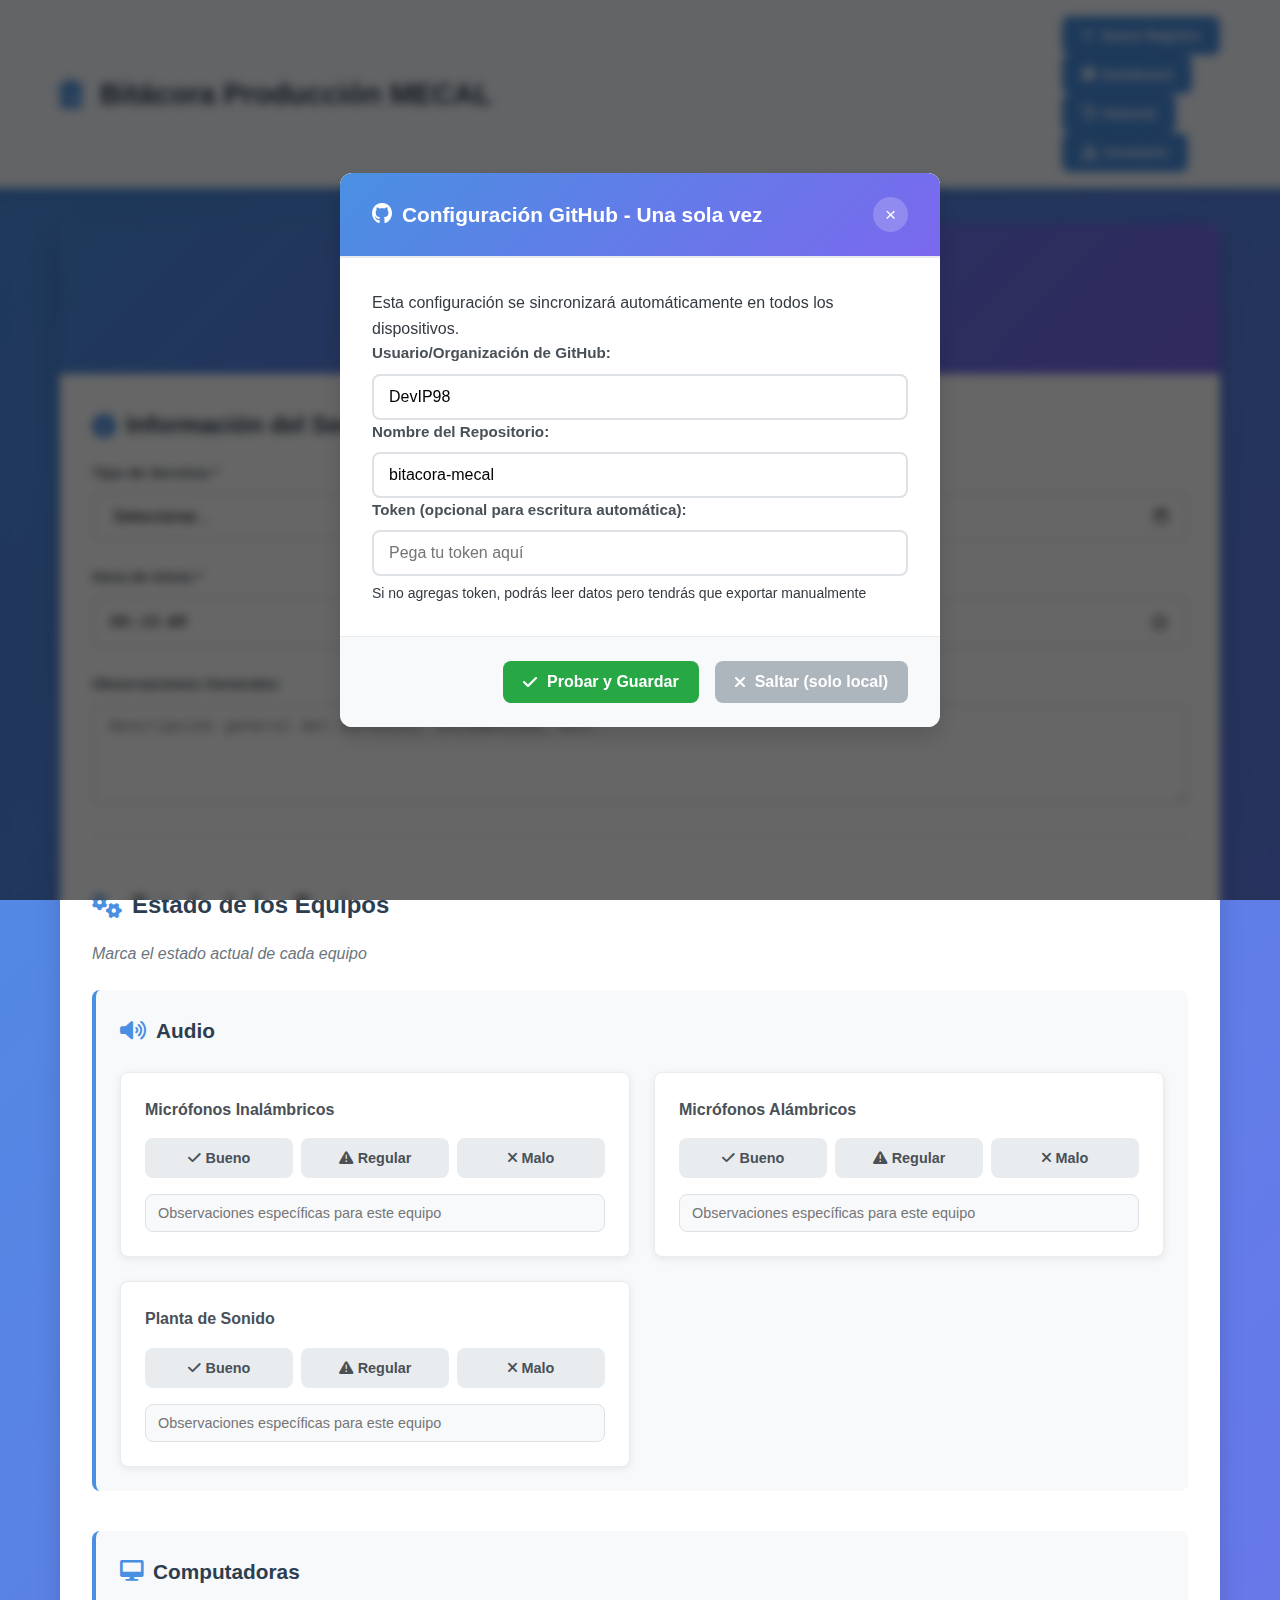
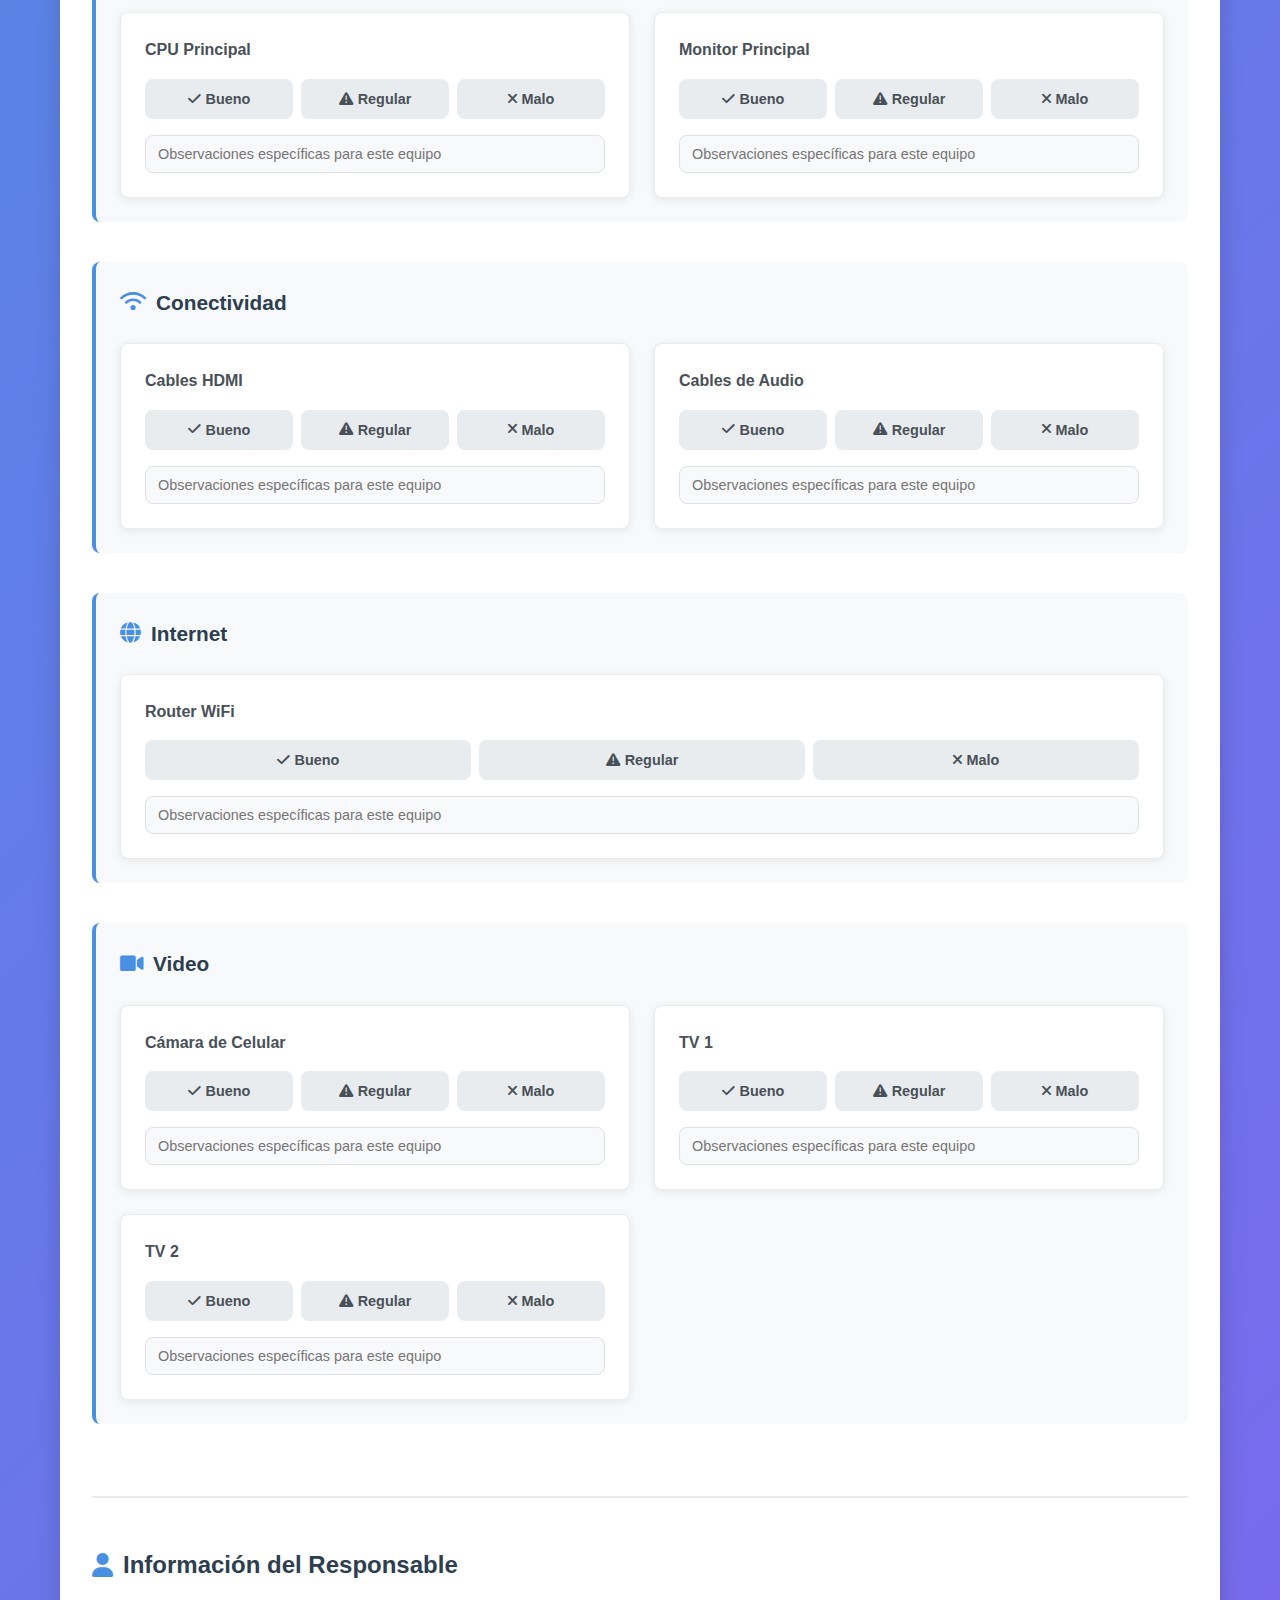
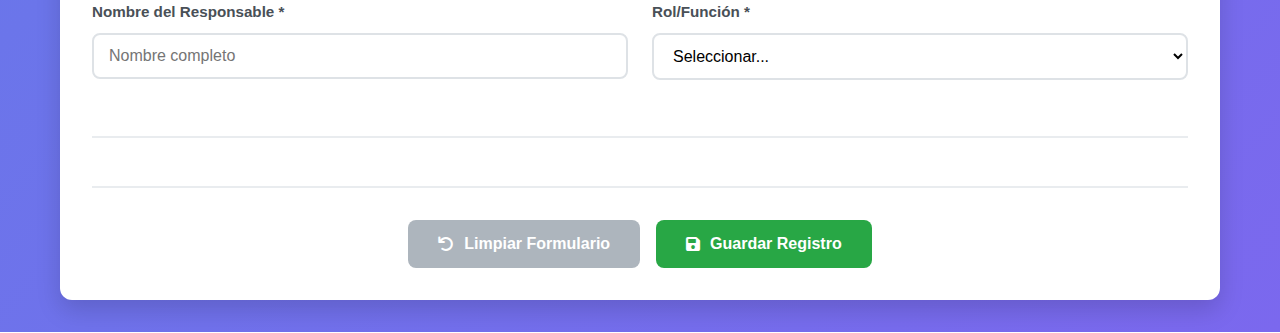
<file: index.html>
<!DOCTYPE html>
<html lang="es">
<head>
    <meta charset="UTF-8">
    <meta name="viewport" content="width=device-width, initial-scale=1.0">
    <title>Bitácora Producción MECAL</title>
    <link rel="stylesheet" href="styles.css">
    <link href="https://cdnjs.cloudflare.com/ajax/libs/font-awesome/6.0.0/css/all.min.css" rel="stylesheet">
</head>
<body>
    <header class="header">
        <div class="container">
            <h1><i class="fas fa-clipboard-list"></i> Bitácora Producción MECAL</h1>
            <nav>
                <button class="btn-nav" onclick="showPage('registro')">
                    <i class="fas fa-plus"></i> Nuevo Registro
                </button>
                <button class="btn-nav" onclick="showPage('dashboard')">
                    <i class="fas fa-tachometer-alt"></i> Dashboard
                </button>
                <button class="btn-nav" onclick="showPage('historial')">
                    <i class="fas fa-history"></i> Historial
                </button>
                <button class="btn-nav" onclick="showPage('inventario')">
                    <i class="fas fa-boxes"></i> Inventario
                </button>
            </nav>
        </div>
    </header>

    <main class="container">
        <!-- PÁGINA DE REGISTRO -->
        <div id="page-registro" class="page active">
            <div class="form-container">
                <div class="form-header">
                    <h2><i class="fas fa-plus-circle"></i> Nuevo Registro de Bitácora</h2>
                    <p>Registra el estado de los equipos para el servicio</p>
                </div>

                <form id="bitacoraForm" class="bitacora-form">
                    <!-- Información del Servicio -->
                    <section class="form-section">
                        <h3><i class="fas fa-info-circle"></i> Información del Servicio</h3>
                        <div class="form-row">
                            <div class="form-group">
                                <label for="tipoServicio">Tipo de Servicio *</label>
                                <select id="tipoServicio" required>
                                    <option value="">Seleccionar...</option>
                                    <option value="Servicio Domingo AM">Servicio Domingo AM</option>
                                    <option value="Servicio Domingo PM">Servicio Domingo PM</option>
                                    <option value="Servicio Miércoles">Servicio Miércoles</option>
                                    <option value="Evento Especial">Evento Especial</option>
                                    <option value="Ensayo">Ensayo</option>
                                </select>
                            </div>
                            <div class="form-group">
                                <label for="fechaServicio">Fecha del Servicio *</label>
                                <input type="date" id="fechaServicio" required>
                            </div>
                        </div>
                        <div class="form-row">
                            <div class="form-group">
                                <label for="horaInicio">Hora de Inicio *</label>
                                <input type="time" id="horaInicio" required>
                            </div>
                            <div class="form-group">
                                <label for="horaFinalizacion">Hora de Finalización</label>
                                <input type="time" id="horaFinalizacion">
                            </div>
                        </div>
                        <div class="form-group">
                            <label for="observacionesGenerales">Observaciones Generales</label>
                            <textarea id="observacionesGenerales" placeholder="Descripción general del servicio, incidencias, etc."></textarea>
                        </div>
                    </section>

                    <!-- Estado de los Equipos -->
                    <section class="form-section">
                        <h3><i class="fas fa-cogs"></i> Estado de los Equipos</h3>
                        <p class="section-subtitle">Marca el estado actual de cada equipo</p>

                        <!-- Audio -->
                        <div class="equipment-category">
                            <h4><i class="fas fa-volume-up"></i> Audio</h4>
                            <div class="equipment-grid">
                                <div class="equipment-item">
                                    <label>Micrófonos Inalámbricos</label>
                                    <div class="status-buttons">
                                        <button type="button" class="status-btn good" data-category="audio" data-item="microfonos-inalambricos" data-status="bueno">
                                            <i class="fas fa-check"></i> Bueno
                                        </button>
                                        <button type="button" class="status-btn warning" data-category="audio" data-item="microfonos-inalambricos" data-status="regular">
                                            <i class="fas fa-exclamation-triangle"></i> Regular
                                        </button>
                                        <button type="button" class="status-btn danger" data-category="audio" data-item="microfonos-inalambricos" data-status="malo">
                                            <i class="fas fa-times"></i> Malo
                                        </button>
                                    </div>
                                    <input type="text" class="observations" placeholder="Observaciones específicas para este equipo">
                                </div>

                                <div class="equipment-item">
                                    <label>Micrófonos Alámbricos</label>
                                    <div class="status-buttons">
                                        <button type="button" class="status-btn good" data-category="audio" data-item="microfonos-alambricos" data-status="bueno">
                                            <i class="fas fa-check"></i> Bueno
                                        </button>
                                        <button type="button" class="status-btn warning" data-category="audio" data-item="microfonos-alambricos" data-status="regular">
                                            <i class="fas fa-exclamation-triangle"></i> Regular
                                        </button>
                                        <button type="button" class="status-btn danger" data-category="audio" data-item="microfonos-alambricos" data-status="malo">
                                            <i class="fas fa-times"></i> Malo
                                        </button>
                                    </div>
                                    <input type="text" class="observations" placeholder="Observaciones específicas para este equipo">
                                </div>

                                <div class="equipment-item">
                                    <label>Planta de Sonido</label>
                                    <div class="status-buttons">
                                        <button type="button" class="status-btn good" data-category="audio" data-item="planta-sonido" data-status="bueno">
                                            <i class="fas fa-check"></i> Bueno
                                        </button>
                                        <button type="button" class="status-btn warning" data-category="audio" data-item="planta-sonido" data-status="regular">
                                            <i class="fas fa-exclamation-triangle"></i> Regular
                                        </button>
                                        <button type="button" class="status-btn danger" data-category="audio" data-item="planta-sonido" data-status="malo">
                                            <i class="fas fa-times"></i> Malo
                                        </button>
                                    </div>
                                    <input type="text" class="observations" placeholder="Observaciones específicas para este equipo">
                                </div>
                            </div>
                        </div>

                        <!-- Computadoras -->
                        <div class="equipment-category">
                            <h4><i class="fas fa-desktop"></i> Computadoras</h4>
                            <div class="equipment-grid">
                                <div class="equipment-item">
                                    <label>CPU Principal</label>
                                    <div class="status-buttons">
                                        <button type="button" class="status-btn good" data-category="computadoras" data-item="cpu-principal" data-status="bueno">
                                            <i class="fas fa-check"></i> Bueno
                                        </button>
                                        <button type="button" class="status-btn warning" data-category="computadoras" data-item="cpu-principal" data-status="regular">
                                            <i class="fas fa-exclamation-triangle"></i> Regular
                                        </button>
                                        <button type="button" class="status-btn danger" data-category="computadoras" data-item="cpu-principal" data-status="malo">
                                            <i class="fas fa-times"></i> Malo
                                        </button>
                                    </div>
                                    <input type="text" class="observations" placeholder="Observaciones específicas para este equipo">
                                </div>

                                <div class="equipment-item">
                                    <label>Monitor Principal</label>
                                    <div class="status-buttons">
                                        <button type="button" class="status-btn good" data-category="computadoras" data-item="monitor-principal" data-status="bueno">
                                            <i class="fas fa-check"></i> Bueno
                                        </button>
                                        <button type="button" class="status-btn warning" data-category="computadoras" data-item="monitor-principal" data-status="regular">
                                            <i class="fas fa-exclamation-triangle"></i> Regular
                                        </button>
                                        <button type="button" class="status-btn danger" data-category="computadoras" data-item="monitor-principal" data-status="malo">
                                            <i class="fas fa-times"></i> Malo
                                        </button>
                                    </div>
                                    <input type="text" class="observations" placeholder="Observaciones específicas para este equipo">
                                </div>
                            </div>
                        </div>

                        <!-- Conectividad -->
                        <div class="equipment-category">
                            <h4><i class="fas fa-wifi"></i> Conectividad</h4>
                            <div class="equipment-grid">
                                <div class="equipment-item">
                                    <label>Cables HDMI</label>
                                    <div class="status-buttons">
                                        <button type="button" class="status-btn good" data-category="conectividad" data-item="cables-hdmi" data-status="bueno">
                                            <i class="fas fa-check"></i> Bueno
                                        </button>
                                        <button type="button" class="status-btn warning" data-category="conectividad" data-item="cables-hdmi" data-status="regular">
                                            <i class="fas fa-exclamation-triangle"></i> Regular
                                        </button>
                                        <button type="button" class="status-btn danger" data-category="conectividad" data-item="cables-hdmi" data-status="malo">
                                            <i class="fas fa-times"></i> Malo
                                        </button>
                                    </div>
                                    <input type="text" class="observations" placeholder="Observaciones específicas para este equipo">
                                </div>

                                <div class="equipment-item">
                                    <label>Cables de Audio</label>
                                    <div class="status-buttons">
                                        <button type="button" class="status-btn good" data-category="conectividad" data-item="cables-audio" data-status="bueno">
                                            <i class="fas fa-check"></i> Bueno
                                        </button>
                                        <button type="button" class="status-btn warning" data-category="conectividad" data-item="cables-audio" data-status="regular">
                                            <i class="fas fa-exclamation-triangle"></i> Regular
                                        </button>
                                        <button type="button" class="status-btn danger" data-category="conectividad" data-item="cables-audio" data-status="malo">
                                            <i class="fas fa-times"></i> Malo
                                        </button>
                                    </div>
                                    <input type="text" class="observations" placeholder="Observaciones específicas para este equipo">
                                </div>
                            </div>
                        </div>

                        <!-- Internet -->
                        <div class="equipment-category">
                            <h4><i class="fas fa-globe"></i> Internet</h4>
                            <div class="equipment-grid">
                                <div class="equipment-item">
                                    <label>Router WiFi</label>
                                    <div class="status-buttons">
                                        <button type="button" class="status-btn good" data-category="internet" data-item="router-wifi" data-status="bueno">
                                            <i class="fas fa-check"></i> Bueno
                                        </button>
                                        <button type="button" class="status-btn warning" data-category="internet" data-item="router-wifi" data-status="regular">
                                            <i class="fas fa-exclamation-triangle"></i> Regular
                                        </button>
                                        <button type="button" class="status-btn danger" data-category="internet" data-item="router-wifi" data-status="malo">
                                            <i class="fas fa-times"></i> Malo
                                        </button>
                                    </div>
                                    <input type="text" class="observations" placeholder="Observaciones específicas para este equipo">
                                </div>
                            </div>
                        </div>

                        <!-- Video -->
                        <div class="equipment-category">
                            <h4><i class="fas fa-video"></i> Video</h4>
                            <div class="equipment-grid">
                                <div class="equipment-item">
                                    <label>Cámara de Celular</label>
                                    <div class="status-buttons">
                                        <button type="button" class="status-btn good" data-category="video" data-item="camara-celular" data-status="bueno">
                                            <i class="fas fa-check"></i> Bueno
                                        </button>
                                        <button type="button" class="status-btn warning" data-category="video" data-item="camara-celular" data-status="regular">
                                            <i class="fas fa-exclamation-triangle"></i> Regular
                                        </button>
                                        <button type="button" class="status-btn danger" data-category="video" data-item="camara-celular" data-status="malo">
                                            <i class="fas fa-times"></i> Malo
                                        </button>
                                    </div>
                                    <input type="text" class="observations" placeholder="Observaciones específicas para este equipo">
                                </div>

                                <div class="equipment-item">
                                    <label>TV 1</label>
                                    <div class="status-buttons">
                                        <button type="button" class="status-btn good" data-category="video" data-item="tv-1" data-status="bueno">
                                            <i class="fas fa-check"></i> Bueno
                                        </button>
                                        <button type="button" class="status-btn warning" data-category="video" data-item="tv-1" data-status="regular">
                                            <i class="fas fa-exclamation-triangle"></i> Regular
                                        </button>
                                        <button type="button" class="status-btn danger" data-category="video" data-item="tv-1" data-status="malo">
                                            <i class="fas fa-times"></i> Malo
                                        </button>
                                    </div>
                                    <input type="text" class="observations" placeholder="Observaciones específicas para este equipo">
                                </div>

                                <div class="equipment-item">
                                    <label>TV 2</label>
                                    <div class="status-buttons">
                                        <button type="button" class="status-btn good" data-category="video" data-item="tv-2" data-status="bueno">
                                            <i class="fas fa-check"></i> Bueno
                                        </button>
                                        <button type="button" class="status-btn warning" data-category="video" data-item="tv-2" data-status="regular">
                                            <i class="fas fa-exclamation-triangle"></i> Regular
                                        </button>
                                        <button type="button" class="status-btn danger" data-category="video" data-item="tv-2" data-status="malo">
                                            <i class="fas fa-times"></i> Malo
                                        </button>
                                    </div>
                                    <input type="text" class="observations" placeholder="Observaciones específicas para este equipo">
                                </div>
                            </div>
                        </div>
                    </section>

                    <!-- Información del Responsable -->
                    <section class="form-section">
                        <h3><i class="fas fa-user"></i> Información del Responsable</h3>
                        <div class="form-row">
                            <div class="form-group">
                                <label for="nombreResponsable">Nombre del Responsable *</label>
                                <input type="text" id="nombreResponsable" required placeholder="Nombre completo">
                            </div>
                            <div class="form-group">
                                <label for="rolResponsable">Rol/Función *</label>
                                <select id="rolResponsable" required>
                                    <option value="">Seleccionar...</option>
                                    <option value="Técnico Audio">Técnico Audio</option>
                                    <option value="Técnico Video">Técnico Video</option>
                                    <option value="Coordinador Técnico">Coordinador Técnico</option>
                                    <option value="Asistente">Asistente</option>
                                    <option value="Voluntario">Voluntario</option>
                                </select>
                            </div>
                        </div>
                    </section>

                    <div class="form-actions">
                        <button type="button" class="btn btn-secondary" onclick="resetForm()">
                            <i class="fas fa-undo"></i> Limpiar Formulario
                        </button>
                        <button type="submit" class="btn btn-primary">
                            <i class="fas fa-save"></i> Guardar Registro
                        </button>
                    </div>
                </form>
            </div>
        </div>

        <!-- PÁGINA DASHBOARD -->
        <div id="page-dashboard" class="page">
            <div class="dashboard-header">
                <h2><i class="fas fa-tachometer-alt"></i> Dashboard - Estado Actual</h2>
                <div class="dashboard-stats">
                    <div class="stat-card good">
                        <i class="fas fa-check-circle"></i>
                        <span class="stat-number" id="stat-good">0</span>
                        <span class="stat-label">Equipos en Buen Estado</span>
                    </div>
                    <div class="stat-card warning">
                        <i class="fas fa-exclamation-triangle"></i>
                        <span class="stat-number" id="stat-warning">0</span>
                        <span class="stat-label">Equipos con Problemas</span>
                    </div>
                    <div class="stat-card danger">
                        <i class="fas fa-times-circle"></i>
                        <span class="stat-number" id="stat-danger">0</span>
                        <span class="stat-label">Equipos Fuera de Servicio</span>
                    </div>
                </div>
            </div>
            <div id="dashboard-content" class="dashboard-grid">
                <!-- El contenido se genera dinámicamente -->
            </div>
        </div>

        <!-- PÁGINA HISTORIAL -->
        <div id="page-historial" class="page">
            <div class="historial-header">
                <h2><i class="fas fa-history"></i> Historial de Registros</h2>
                <div class="historial-filters">
                    <input type="date" id="filter-fecha" placeholder="Filtrar por fecha">
                    <select id="filter-servicio">
                        <option value="">Todos los servicios</option>
                        <option value="Servicio Domingo AM">Servicio Domingo AM</option>
                        <option value="Servicio Domingo PM">Servicio Domingo PM</option>
                        <option value="Servicio Miércoles">Servicio Miércoles</option>
                        <option value="Evento Especial">Evento Especial</option>
                        <option value="Ensayo">Ensayo</option>
                    </select>
                    <button class="btn btn-secondary" onclick="exportToJSON()">
                        <i class="fas fa-download"></i> Exportar
                    </button>
                    <button class="btn btn-primary" onclick="abrirConfiguracionGitHub()">
                        <i class="fas fa-cog"></i> Configurar GitHub
                    </button>
                    <button class="btn btn-success" onclick="sincronizarManual()">
                        <i class="fas fa-sync"></i> Sincronizar
                    </button>
                </div>
            </div>
            <div id="historial-content" class="historial-list">
                <!-- El contenido se genera dinámicamente -->
            </div>
        </div>

        <!-- PÁGINA INVENTARIO -->
        <div id="page-inventario" class="page">
            <div class="inventario-header">
                <h2><i class="fas fa-boxes"></i> Inventario de Equipos</h2>
                <div class="inventario-actions">
                    <button class="btn btn-primary" onclick="abrirModalEquipo()">
                        <i class="fas fa-plus"></i> Agregar Equipo
                    </button>
                    <button class="btn btn-secondary" onclick="exportarInventario()">
                        <i class="fas fa-download"></i> Exportar
                    </button>
                </div>
            </div>
            
            <div class="inventario-filtros">
                <select id="filtro-categoria" onchange="filtrarInventario()">
                    <option value="">Todas las categorías</option>
                    <option value="Audio">Audio</option>
                    <option value="Computadoras">Computadoras</option>
                    <option value="Conectividad">Conectividad</option>
                    <option value="Internet">Internet</option>
                    <option value="Video">Video</option>
                </select>
                <input type="text" id="buscar-equipo" placeholder="Buscar por nombre..." onkeyup="filtrarInventario()">
            </div>

            <div class="inventario-table-container">
                <table class="inventario-table">
                    <thead>
                        <tr>
                            <th>ID</th>
                            <th>Nombre</th>
                            <th>Categoría</th>
                            <th>Descripción</th>
                            <th>Acciones</th>
                        </tr>
                    </thead>
                    <tbody id="inventario-tbody">
                        <!-- El contenido se genera dinámicamente -->
                    </tbody>
                </table>
            </div>
        </div>
    </main>

    <!-- Modal para configuración de GitHub -->
    <div id="github-modal" class="modal-overlay" style="display: none;">
        <div class="modal-content">
            <div class="modal-header">
                <h3><i class="fab fa-github"></i> Configuración de GitHub</h3>
                <button class="modal-close" onclick="cerrarModalGitHub()">×</button>
            </div>
            <div class="modal-body">
                <p>Para sincronizar datos entre dispositivos, necesitas configurar GitHub:</p>
                
                <div class="config-section">
                    <h4>1. Información del Repositorio</h4>
                    <div class="form-group">
                        <label for="github-owner">Usuario/Organización de GitHub:</label>
                        <input type="text" id="github-owner" placeholder="tu-usuario-github" value="">
                    </div>
                    <div class="form-group">
                        <label for="github-repo">Nombre del Repositorio:</label>
                        <input type="text" id="github-repo" placeholder="bitacora-mecal" value="">
                    </div>
                </div>

                <div class="config-section">
                    <h4>2. Token de Acceso (Opcional para lectura)</h4>
                    <div class="form-group">
                        <label for="github-token">Personal Access Token:</label>
                        <input type="password" id="github-token" placeholder="Opcional - solo para escritura">
                        <small>
                            Para crear un token: GitHub → Settings → Developer settings → Personal access tokens → 
                            Generate new token (classic) → Seleccionar "repo" permissions
                        </small>
                    </div>
                </div>

                <div class="config-section">
                    <h4>3. Estado de Conexión</h4>
                    <div id="github-status" class="status-indicator">
                        <i class="fas fa-circle"></i> <span>No configurado</span>
                    </div>
                </div>
            </div>
            <div class="modal-actions">
                <button class="btn btn-secondary" onclick="cerrarModalGitHub()">Cancelar</button>
                <button class="btn btn-primary" onclick="testearConexionGitHub()">Probar Conexión</button>
                <button class="btn btn-success" onclick="guardarConfiguracionGitHub()">Guardar</button>
            </div>
        </div>
    </div>

    <!-- MODAL GESTIÓN DE EQUIPOS -->
    <div id="modal-equipo" class="modal">
        <div class="modal-content">
            <div class="modal-header">
                <h3 id="modal-equipo-title"><i class="fas fa-cog"></i> Agregar Equipo</h3>
                <button class="modal-close" onclick="cerrarModalEquipo()">&times;</button>
            </div>
            <div class="modal-body">
                <form id="form-equipo">
                    <div class="form-group">
                        <label for="equipo-nombre">Nombre del Equipo *</label>
                        <input type="text" id="equipo-nombre" required placeholder="Ej: Micrófono Principal">
                    </div>
                    <div class="form-group">
                        <label for="equipo-categoria">Categoría *</label>
                        <select id="equipo-categoria" required>
                            <option value="">Seleccionar categoría...</option>
                            <option value="Audio">Audio</option>
                            <option value="Computadoras">Computadoras</option>
                            <option value="Conectividad">Conectividad</option>
                            <option value="Internet">Internet</option>
                            <option value="Video">Video</option>
                        </select>
                    </div>
                    <div class="form-group">
                        <label for="equipo-descripcion">Descripción</label>
                        <textarea id="equipo-descripcion" placeholder="Describe el equipo, modelo, características, etc."></textarea>
                    </div>
                </form>
            </div>
            <div class="modal-actions">
                <button class="btn btn-secondary" onclick="cerrarModalEquipo()">Cancelar</button>
                <button class="btn btn-primary" onclick="guardarEquipo()">Guardar</button>
            </div>
        </div>
    </div>

    <script src="data.js"></script>
    <script src="script.js"></script>
</body>
</html>
</file>
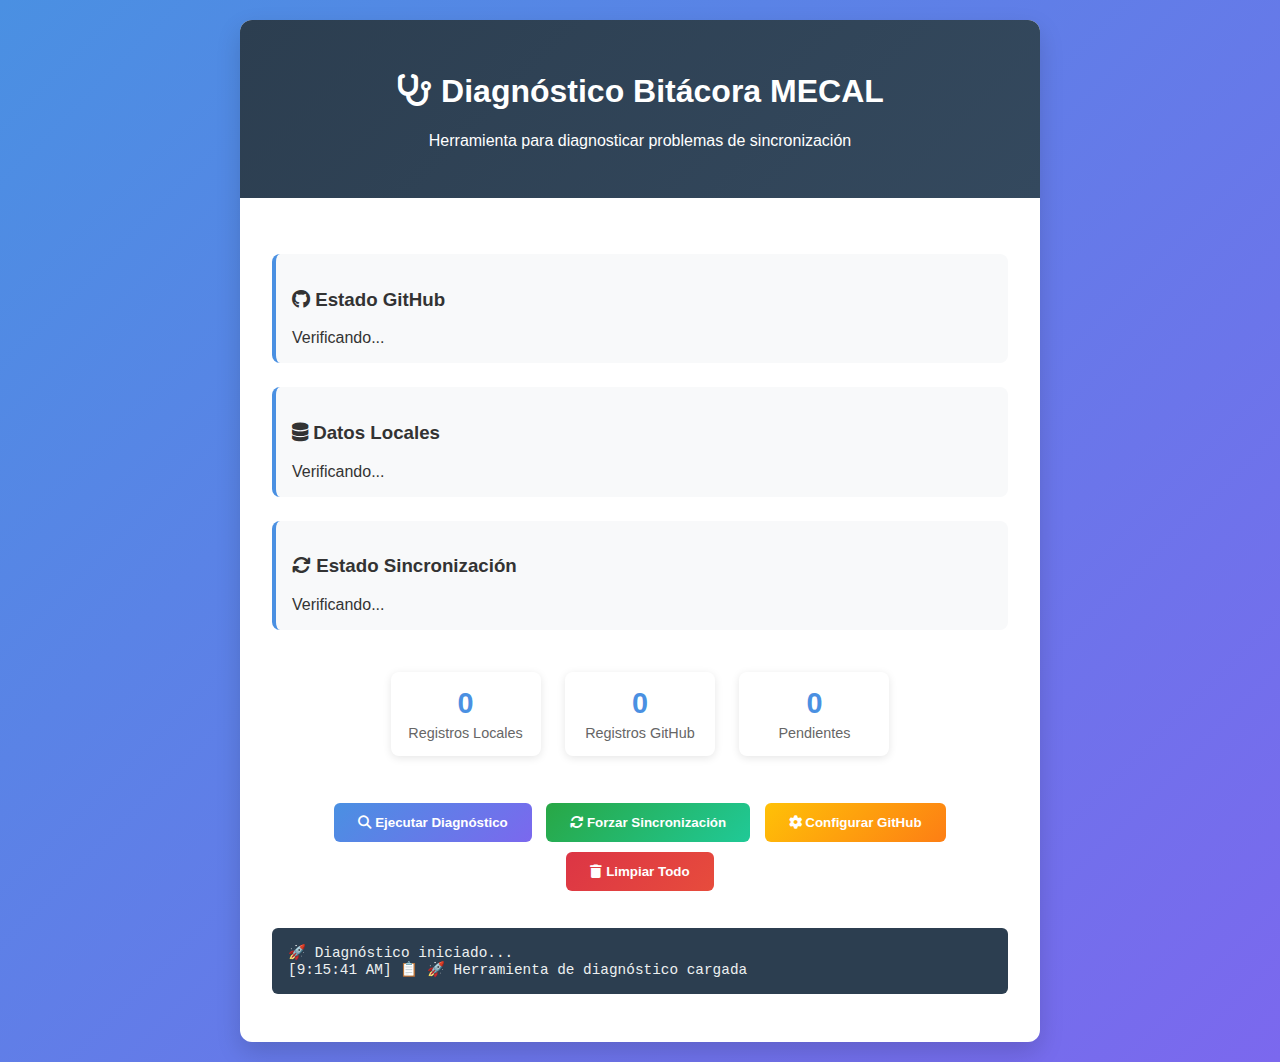
<file: diagnostico.html>
<!DOCTYPE html>
<html lang="es">
<head>
    <meta charset="UTF-8">
    <meta name="viewport" content="width=device-width, initial-scale=1.0">
    <title>Diagnóstico Bitácora MECAL</title>
    <link rel="stylesheet" href="https://cdnjs.cloudflare.com/ajax/libs/font-awesome/6.4.0/css/all.min.css">
    <style>
        body {
            font-family: 'Segoe UI', Tahoma, Geneva, Verdana, sans-serif;
            margin: 0;
            padding: 20px;
            background: linear-gradient(135deg, #4a90e2 0%, #7b68ee 100%);
            min-height: 100vh;
            color: #333;
        }
        
        .container {
            max-width: 800px;
            margin: 0 auto;
            background: white;
            border-radius: 12px;
            box-shadow: 0 10px 25px rgba(0,0,0,0.15);
            overflow: hidden;
        }
        
        .header {
            background: linear-gradient(135deg, #2c3e50, #34495e);
            color: white;
            padding: 2rem;
            text-align: center;
        }
        
        .content {
            padding: 2rem;
        }
        
        .status-section {
            margin: 1.5rem 0;
            padding: 1rem;
            border-radius: 8px;
            border-left: 4px solid #4a90e2;
            background: #f8f9fa;
        }
        
        .status-good { border-left-color: #28a745; }
        .status-warning { border-left-color: #ffc107; }
        .status-error { border-left-color: #dc3545; }
        
        .btn {
            background: linear-gradient(135deg, #4a90e2, #7b68ee);
            color: white;
            border: none;
            padding: 12px 24px;
            border-radius: 6px;
            cursor: pointer;
            margin: 5px;
            font-weight: 600;
            transition: all 0.3s ease;
        }
        
        .btn:hover {
            transform: translateY(-2px);
            box-shadow: 0 4px 12px rgba(0,0,0,0.2);
        }
        
        .btn-success { background: linear-gradient(135deg, #28a745, #20c997); }
        .btn-warning { background: linear-gradient(135deg, #ffc107, #fd7e14); }
        .btn-danger { background: linear-gradient(135deg, #dc3545, #e74c3c); }
        
        .log-output {
            background: #2c3e50;
            color: #ecf0f1;
            padding: 1rem;
            border-radius: 6px;
            font-family: 'Courier New', monospace;
            font-size: 0.9rem;
            max-height: 300px;
            overflow-y: auto;
            margin: 1rem 0;
        }
        
        .metric {
            display: inline-block;
            margin: 10px;
            padding: 15px;
            background: white;
            border-radius: 8px;
            box-shadow: 0 2px 8px rgba(0,0,0,0.1);
            text-align: center;
            min-width: 120px;
        }
        
        .metric-value {
            font-size: 1.8rem;
            font-weight: bold;
            color: #4a90e2;
        }
        
        .metric-label {
            font-size: 0.9rem;
            color: #666;
            margin-top: 5px;
        }
    </style>
</head>
<body>
    <div class="container">
        <div class="header">
            <h1><i class="fas fa-stethoscope"></i> Diagnóstico Bitácora MECAL</h1>
            <p>Herramienta para diagnosticar problemas de sincronización</p>
        </div>
        
        <div class="content">
            <div class="status-section" id="github-status">
                <h3><i class="fab fa-github"></i> Estado GitHub</h3>
                <div id="github-info">Verificando...</div>
            </div>
            
            <div class="status-section" id="local-status">
                <h3><i class="fas fa-database"></i> Datos Locales</h3>
                <div id="local-info">Verificando...</div>
            </div>
            
            <div class="status-section" id="sync-status">
                <h3><i class="fas fa-sync"></i> Estado Sincronización</h3>
                <div id="sync-info">Verificando...</div>
            </div>
            
            <div style="text-align: center; margin: 2rem 0;">
                <div class="metric">
                    <div class="metric-value" id="registros-locales">0</div>
                    <div class="metric-label">Registros Locales</div>
                </div>
                <div class="metric">
                    <div class="metric-value" id="registros-remotos">0</div>
                    <div class="metric-label">Registros GitHub</div>
                </div>
                <div class="metric">
                    <div class="metric-value" id="pendientes-subir">0</div>
                    <div class="metric-label">Pendientes</div>
                </div>
            </div>
            
            <div style="text-align: center; margin: 2rem 0;">
                <button class="btn" onclick="diagnosticar()">
                    <i class="fas fa-search"></i> Ejecutar Diagnóstico
                </button>
                <button class="btn btn-success" onclick="sincronizar()">
                    <i class="fas fa-sync"></i> Forzar Sincronización
                </button>
                <button class="btn btn-warning" onclick="configurar()">
                    <i class="fas fa-cog"></i> Configurar GitHub
                </button>
                <button class="btn btn-danger" onclick="limpiarTodo()">
                    <i class="fas fa-trash"></i> Limpiar Todo
                </button>
            </div>
            
            <div class="log-output" id="log-output">
                <div>🚀 Diagnóstico iniciado...</div>
            </div>
        </div>
    </div>

    <script src="data.js"></script>
    <script>
        let logContainer = document.getElementById('log-output');
        
        function log(mensaje, tipo = 'info') {
            const timestamp = new Date().toLocaleTimeString();
            const iconos = {
                info: '📋',
                success: '✅',
                warning: '⚠️',
                error: '❌',
                github: '🐙'
            };
            
            const div = document.createElement('div');
            div.innerHTML = `[${timestamp}] ${iconos[tipo] || '📋'} ${mensaje}`;
            div.style.color = {
                success: '#2ecc71',
                warning: '#f39c12',
                error: '#e74c3c',
                github: '#4a90e2'
            }[tipo] || '#ecf0f1';
            
            logContainer.appendChild(div);
            logContainer.scrollTop = logContainer.scrollHeight;
        }
        
        // GitHubDB simplificado para diagnóstico
        const GitHubDiagnostico = {
            owner: null,
            repo: null,
            token: null,
            
            async init() {
                // Cargar configuración desde localStorage
                const config = localStorage.getItem('github-config');
                if (config) {
                    const parsedConfig = JSON.parse(config);
                    this.owner = parsedConfig.owner;
                    this.repo = parsedConfig.repo;
                    this.token = parsedConfig.token;
                    log(`Configuración cargada: ${this.owner}/${this.repo}`, 'success');
                } else {
                    log('No hay configuración en localStorage', 'warning');
                    
                    // Intentar desde data.js
                    try {
                        const datosConfig = obtenerConfiguracion();
                        if (datosConfig && datosConfig.repositorio) {
                            this.owner = datosConfig.repositorio.owner;
                            this.repo = datosConfig.repositorio.repo;
                            log(`Configuración automática: ${this.owner}/${this.repo}`, 'github');
                        }
                    } catch (error) {
                        log('No se pudo cargar desde data.js', 'warning');
                    }
                }
            },
            
            async verificarRepositorio() {
                if (!this.owner || !this.repo) {
                    return { status: 'error', mensaje: 'No hay repositorio configurado' };
                }
                
                try {
                    const response = await fetch(`https://api.github.com/repos/${this.owner}/${this.repo}`);
                    if (response.ok) {
                        const repo = await response.json();
                        return { 
                            status: 'success', 
                            mensaje: `Repositorio accesible: ${repo.full_name}`,
                            data: repo 
                        };
                    } else {
                        return { status: 'error', mensaje: `Error ${response.status}: Repositorio no encontrado` };
                    }
                } catch (error) {
                    return { status: 'error', mensaje: `Error de conexión: ${error.message}` };
                }
            },
            
            async verificarToken() {
                if (!this.token) {
                    return { status: 'warning', mensaje: 'No hay token configurado' };
                }
                
                try {
                    const response = await fetch(`https://api.github.com/repos/${this.owner}/${this.repo}/contents/README.md`, {
                        headers: { 'Authorization': `token ${this.token}` }
                    });
                    
                    if (response.ok) {
                        return { status: 'success', mensaje: 'Token válido con permisos' };
                    } else {
                        return { status: 'error', mensaje: `Token inválido: ${response.status}` };
                    }
                } catch (error) {
                    return { status: 'error', mensaje: `Error verificando token: ${error.message}` };
                }
            },
            
            async cargarRegistrosRemotos() {
                try {
                    const dataJsUrl = `https://raw.githubusercontent.com/${this.owner}/${this.repo}/main/data.js`;
                    const response = await fetch(dataJsUrl);
                    
                    if (response.ok) {
                        const content = await response.text();
                        const registrosMatch = content.match(/["']registros["']\s*:\s*(\[[\s\S]*?\])/);
                        if (registrosMatch) {
                            return JSON.parse(registrosMatch[1]);
                        }
                    }
                    return [];
                } catch (error) {
                    log(`Error cargando registros remotos: ${error.message}`, 'error');
                    return [];
                }
            }
        };
        
        async function diagnosticar() {
            log('🔍 Iniciando diagnóstico completo...', 'info');
            
            // 1. Inicializar GitHubDiagnostico
            await GitHubDiagnostico.init();
            
            // 2. Verificar datos locales
            const registrosLocales = JSON.parse(localStorage.getItem('bitacoraRegistros') || '[]');
            log(`📊 Registros locales encontrados: ${registrosLocales.length}`, 'info');
            document.getElementById('registros-locales').textContent = registrosLocales.length;
            
            // 3. Verificar configuración GitHub
            const statusGithub = document.getElementById('github-status');
            if (GitHubDiagnostico.owner && GitHubDiagnostico.repo) {
                statusGithub.className = 'status-section status-good';
                document.getElementById('github-info').innerHTML = `
                    ✅ Configurado: ${GitHubDiagnostico.owner}/${GitHubDiagnostico.repo}<br>
                    🔑 Token: ${GitHubDiagnostico.token ? 'Configurado' : 'No configurado'}
                `;
                
                // Verificar acceso al repositorio
                const repoCheck = await GitHubDiagnostico.verificarRepositorio();
                log(`🐙 ${repoCheck.mensaje}`, repoCheck.status);
                
                // Verificar token si existe
                if (GitHubDiagnostico.token) {
                    const tokenCheck = await GitHubDiagnostico.verificarToken();
                    log(`🔑 ${tokenCheck.mensaje}`, tokenCheck.status);
                }
                
                // Cargar registros remotos
                const registrosRemotos = await GitHubDiagnostico.cargarRegistrosRemotos();
                log(`📥 Registros remotos: ${registrosRemotos.length}`, 'github');
                document.getElementById('registros-remotos').textContent = registrosRemotos.length;
                
                // Calcular pendientes
                const pendientes = registrosLocales.filter(local => 
                    !registrosRemotos.some(remoto => remoto.id === local.id)
                );
                document.getElementById('pendientes-subir').textContent = pendientes.length;
                
                if (pendientes.length > 0) {
                    log(`⏳ ${pendientes.length} registros pendientes de subir`, 'warning');
                }
                
            } else {
                statusGithub.className = 'status-section status-error';
                document.getElementById('github-info').innerHTML = '❌ No configurado';
                log('❌ GitHub no está configurado', 'error');
            }
            
            // 4. Estado local
            const statusLocal = document.getElementById('local-status');
            statusLocal.className = registrosLocales.length > 0 ? 'status-section status-good' : 'status-section status-warning';
            document.getElementById('local-info').innerHTML = `
                📊 ${registrosLocales.length} registros en localStorage<br>
                💾 Tamaño: ${JSON.stringify(registrosLocales).length} caracteres
            `;
            
            log('✅ Diagnóstico completado', 'success');
        }
        
        async function sincronizar() {
            log('🔄 Iniciando sincronización manual...', 'info');
            
            if (!GitHubDiagnostico.owner || !GitHubDiagnostico.repo) {
                log('❌ No se puede sincronizar sin configuración GitHub', 'error');
                return;
            }
            
            try {
                // Simular sincronización básica
                const registrosRemotos = await GitHubDiagnostico.cargarRegistrosRemotos();
                const registrosLocales = JSON.parse(localStorage.getItem('bitacoraRegistros') || '[]');
                
                // Combinar registros
                const todosRegistros = [...registrosRemotos, ...registrosLocales];
                const registrosUnicos = todosRegistros.filter((registro, index, self) => 
                    index === self.findIndex(r => r.id === registro.id)
                );
                
                // Guardar combinados
                localStorage.setItem('bitacoraRegistros', JSON.stringify(registrosUnicos));
                
                log(`✅ Sincronización completada: ${registrosUnicos.length} registros totales`, 'success');
                
                // Actualizar métricas
                document.getElementById('registros-locales').textContent = registrosUnicos.length;
                document.getElementById('registros-remotos').textContent = registrosRemotos.length;
                
            } catch (error) {
                log(`❌ Error en sincronización: ${error.message}`, 'error');
            }
        }
        
        function configurar() {
            log('⚙️ Abriendo configuración GitHub...', 'info');
            window.location.href = 'index.html';
        }
        
        function limpiarTodo() {
            if (confirm('¿Estás seguro de limpiar todos los datos locales?')) {
                localStorage.removeItem('github-config');
                localStorage.removeItem('bitacoraRegistros');
                localStorage.removeItem('registros');
                log('🧹 Todos los datos locales han sido eliminados', 'warning');
                
                // Actualizar métricas
                document.getElementById('registros-locales').textContent = '0';
                document.getElementById('pendientes-subir').textContent = '0';
            }
        }
        
        // Ejecutar diagnóstico al cargar
        window.addEventListener('DOMContentLoaded', function() {
            log('🚀 Herramienta de diagnóstico cargada', 'info');
            setTimeout(diagnosticar, 1000);
        });
    </script>
</body>
</html>
</file>
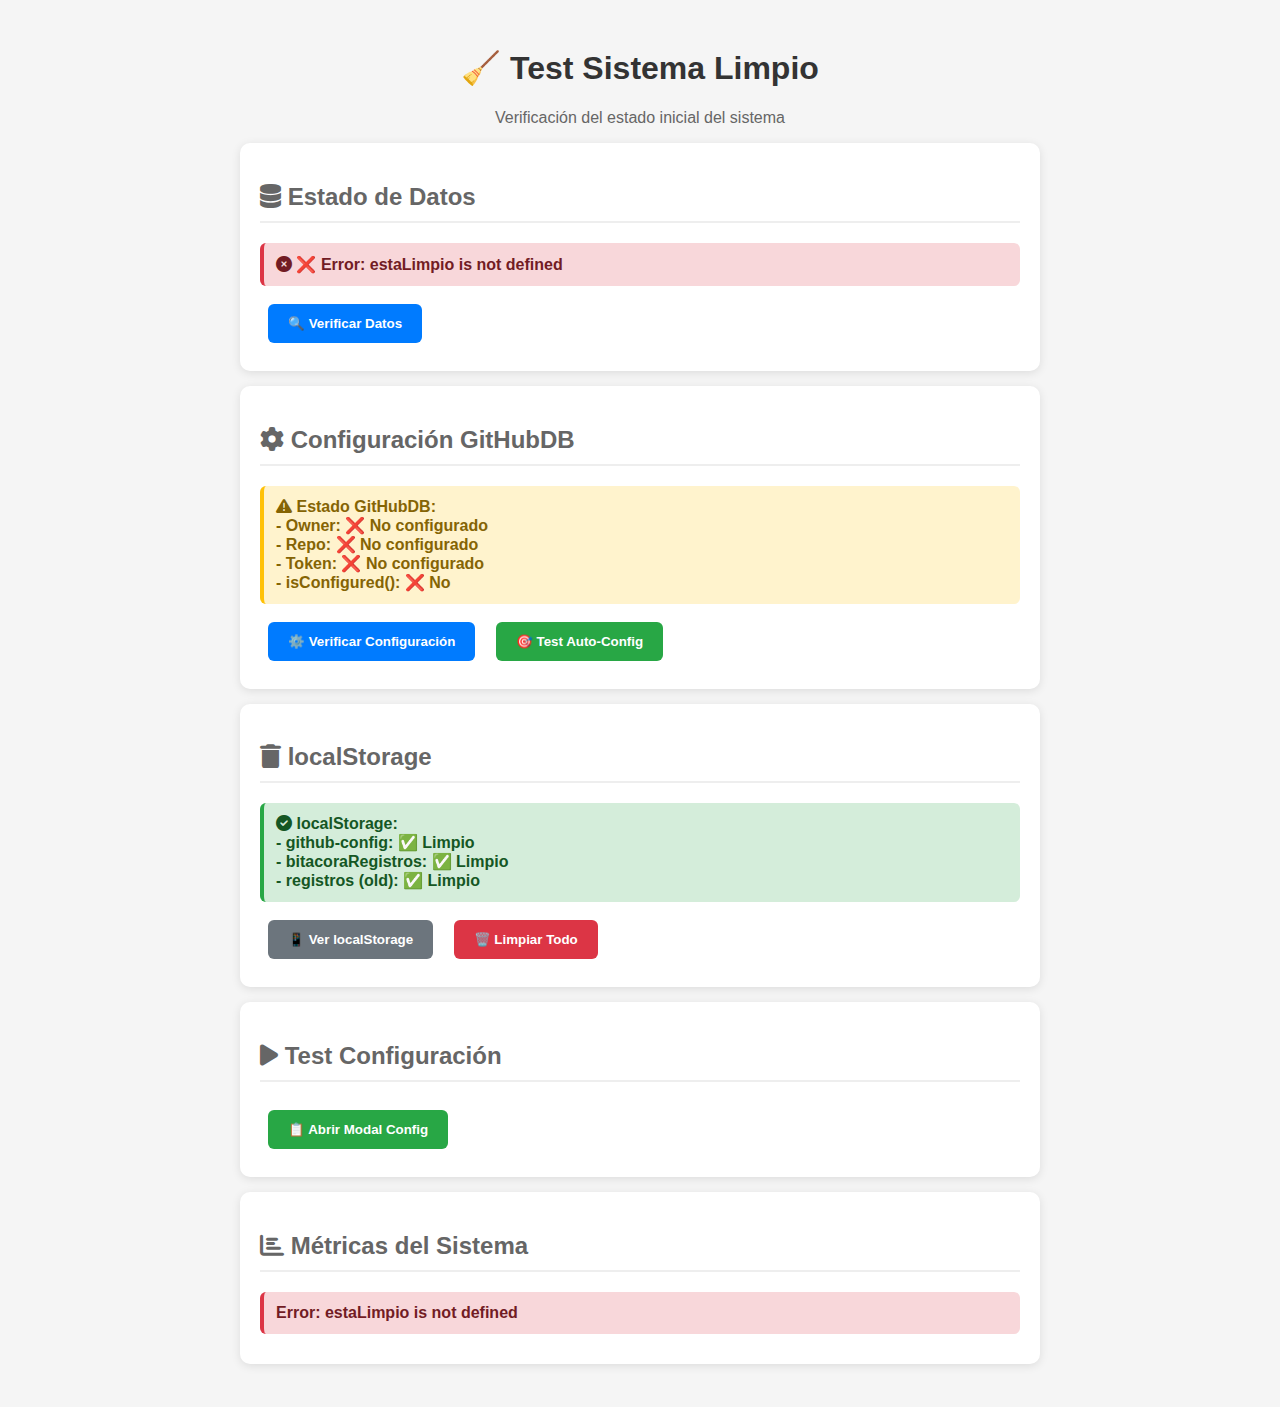
<file: test.html>
<!DOCTYPE html>
<html lang="es">
<head>
    <meta charset="UTF-8">
    <meta name="viewport" content="width=device-width, initial-scale=1.0">
    <title>🧹 Test Sistema Limpio - Bitácora MECAL</title>
    <link href="https://cdnjs.cloudflare.com/ajax/libs/font-awesome/6.0.0/css/all.min.css" rel="stylesheet">
    <script src="data.js"></script>
    <script src="script.js"></script>
    <style>
        body { font-family: Arial, sans-serif; padding: 20px; background: #f5f5f5; }
        .container { max-width: 800px; margin: 0 auto; }
        .test-card { background: white; margin: 15px 0; padding: 20px; border-radius: 10px; box-shadow: 0 2px 10px rgba(0,0,0,0.1); }
        .status { padding: 12px; margin: 10px 0; border-radius: 6px; font-weight: bold; }
        .clean { background: #d4edda; color: #155724; border-left: 4px solid #28a745; }
        .warning { background: #fff3cd; color: #856404; border-left: 4px solid #ffc107; }
        .error { background: #f8d7da; color: #721c24; border-left: 4px solid #dc3545; }
        .info { background: #d1ecf1; color: #0c5460; border-left: 4px solid #17a2b8; }
        button { padding: 12px 20px; margin: 8px; border: none; border-radius: 6px; cursor: pointer; font-weight: bold; }
        .btn-primary { background: #007bff; color: white; }
        .btn-success { background: #28a745; color: white; }
        .btn-danger { background: #dc3545; color: white; }
        .btn-secondary { background: #6c757d; color: white; }
        h1 { color: #333; text-align: center; }
        h2 { color: #666; border-bottom: 2px solid #eee; padding-bottom: 10px; }
        .metric { display: inline-block; margin: 10px; padding: 15px; background: #f8f9fa; border-radius: 8px; text-align: center; min-width: 120px; }
    </style>
</head>
<body>
    <div class="container">
        <h1>🧹 Test Sistema Limpio</h1>
        <p style="text-align: center; color: #666;">Verificación del estado inicial del sistema</p>
        
        <div class="test-card">
            <h2><i class="fas fa-database"></i> Estado de Datos</h2>
            <div id="status-data"></div>
            <button class="btn-primary" onclick="checkDataStatus()">🔍 Verificar Datos</button>
        </div>
        
        <div class="test-card">
            <h2><i class="fas fa-cog"></i> Configuración GitHubDB</h2>
            <div id="status-config"></div>
            <button class="btn-primary" onclick="checkConfigStatus()">⚙️ Verificar Configuración</button>
            <button class="btn-success" onclick="testAutoConfig()">🎯 Test Auto-Config</button>
        </div>
        
        <div class="test-card">
            <h2><i class="fas fa-trash"></i> localStorage</h2>
            <div id="status-storage"></div>
            <button class="btn-secondary" onclick="checkLocalStorage()">📱 Ver localStorage</button>
            <button class="btn-danger" onclick="clearEverything()">🗑️ Limpiar Todo</button>
        </div>
        
        <div class="test-card">
            <h2><i class="fas fa-play"></i> Test Configuración</h2>
            <div id="status-modal"></div>
            <button class="btn-success" onclick="testConfigModal()">📋 Abrir Modal Config</button>
        </div>
        
        <div class="test-card">
            <h2><i class="fas fa-chart-bar"></i> Métricas del Sistema</h2>
            <div id="metrics"></div>
        </div>
    </div>

    <script>
        // Funciones de test
        function updateStatus(elementId, message, type = 'info') {
            const element = document.getElementById(elementId);
            element.innerHTML = `<div class="status ${type}"><i class="fas fa-${getIcon(type)}"></i> ${message}</div>`;
        }
        
        function getIcon(type) {
            const icons = {
                clean: 'check-circle',
                warning: 'exclamation-triangle', 
                error: 'times-circle',
                info: 'info-circle'
            };
            return icons[type] || 'info-circle';
        }
        
        function checkDataStatus() {
            try {
                const registros = obtenerRegistros();
                const config = obtenerConfiguracion();
                const isClean = estaLimpio();
                
                if (isClean && registros.length === 0) {
                    updateStatus('status-data', `✅ Sistema LIMPIO - ${registros.length} registros`, 'clean');
                } else {
                    updateStatus('status-data', `⚠️ Hay ${registros.length} registros existentes`, 'warning');
                }
            } catch (error) {
                updateStatus('status-data', `❌ Error: ${error.message}`, 'error');
            }
        }
        
        function checkConfigStatus() {
            const owner = GitHubDB.owner;
            const repo = GitHubDB.repo;
            const token = GitHubDB.token;
            
            const status = `
                <strong>Estado GitHubDB:</strong><br>
                - Owner: ${owner || '❌ No configurado'}<br>
                - Repo: ${repo || '❌ No configurado'}<br>
                - Token: ${token ? '✅ Configurado' : '❌ No configurado'}<br>
                - isConfigured(): ${GitHubDB.isConfigured() ? '✅ Sí' : '❌ No'}
            `;
            updateStatus('status-config', status, GitHubDB.isConfigured() ? 'clean' : 'warning');
        }
        
        async function testAutoConfig() {
            try {
                updateStatus('status-config', 'Probando configuración automática...', 'info');
                await GitHubDB.cargarConfiguracion();
                checkConfigStatus();
            } catch (error) {
                updateStatus('status-config', `❌ Error en auto-config: ${error.message}`, 'error');
            }
        }
        
        function checkLocalStorage() {
            const config = localStorage.getItem('github-config');
            const registros = localStorage.getItem('bitacoraRegistros');
            const registrosOld = localStorage.getItem('registros');
            
            const status = `
                <strong>localStorage:</strong><br>
                - github-config: ${config ? '📁 Existe' : '✅ Limpio'}<br>
                - bitacoraRegistros: ${registros ? '📁 Existe' : '✅ Limpio'}<br>
                - registros (old): ${registrosOld ? '📁 Existe' : '✅ Limpio'}
            `;
            
            const isClean = !config && !registros && !registrosOld;
            updateStatus('status-storage', status, isClean ? 'clean' : 'warning');
        }
        
        function clearEverything() {
            if (confirm('¿Seguro que quieres limpiar TODO el localStorage?')) {
                GitHubDB.limpiarTodo();
                checkLocalStorage();
                checkConfigStatus();
                updateStatus('status-modal', '🧹 Sistema limpiado completamente', 'clean');
            }
        }
        
        function testConfigModal() {
            try {
                GitHubDB.showConfigModal();
                updateStatus('status-modal', '✅ Modal de configuración abierto', 'clean');
            } catch (error) {
                updateStatus('status-modal', `❌ Error: ${error.message}`, 'error');
            }
        }
        
        function updateMetrics() {
            try {
                const stats = obtenerEstadisticas();
                const isSystemClean = estaLimpio();
                const configStatus = GitHubDB.isConfigured();
                
                document.getElementById('metrics').innerHTML = `
                    <div class="metric">
                        <div style="font-size: 24px; color: ${isSystemClean ? '#28a745' : '#ffc107'};">
                            ${isSystemClean ? '🧹' : '📊'}
                        </div>
                        <div>Registros</div>
                        <div style="font-weight: bold;">${stats.total}</div>
                    </div>
                    <div class="metric">
                        <div style="font-size: 24px; color: ${configStatus ? '#28a745' : '#dc3545'};">
                            ${configStatus ? '⚙️' : '❌'}
                        </div>
                        <div>Configuración</div>
                        <div style="font-weight: bold;">${configStatus ? 'Lista' : 'Pendiente'}</div>
                    </div>
                    <div class="metric">
                        <div style="font-size: 24px; color: #17a2b8;">🎯</div>
                        <div>Sistema</div>
                        <div style="font-weight: bold;">${isSystemClean && !configStatus ? 'Limpio' : 'Configurado'}</div>
                    </div>
                `;
            } catch (error) {
                document.getElementById('metrics').innerHTML = `<div class="status error">Error: ${error.message}</div>`;
            }
        }
        
        // Inicialización
        document.addEventListener('DOMContentLoaded', () => {
            checkDataStatus();
            checkConfigStatus();
            checkLocalStorage();
            updateMetrics();
            
            // Auto-refresh cada 5 segundos
            setInterval(() => {
                updateMetrics();
            }, 5000);
        });
    </script>
</body>
</html>
</file>
<file: styles.css>
/* ===== VARIABLES CSS ===== */
:root {
    --primary-color: #4a90e2;
    --secondary-color: #7b68ee;
    --success-color: #28a745;
    --warning-color: #ffc107;
    --danger-color: #dc3545;
    --dark-color: #2c3e50;
    --light-color: #ecf0f1;
    --white: #ffffff;
    --gray-50: #f8f9fa;
    --gray-100: #f8f9fa;
    --gray-200: #e9ecef;
    --gray-300: #dee2e6;
    --gray-400: #ced4da;
    --gray-500: #adb5bd;
    --gray-600: #6c757d;
    --gray-700: #495057;
    --gray-800: #343a40;
    --gray-900: #212529;
    
    --border-radius: 8px;
    --border-radius-lg: 12px;
    --box-shadow: 0 4px 6px rgba(0, 0, 0, 0.1);
    --box-shadow-lg: 0 10px 25px rgba(0, 0, 0, 0.15);
    --transition: all 0.3s ease;
}

/* ===== ESTILOS GENERALES ===== */
* {
    margin: 0;
    padding: 0;
    box-sizing: border-box;
}

body {
    font-family: 'Segoe UI', Tahoma, Geneva, Verdana, sans-serif;
    line-height: 1.6;
    color: var(--gray-800);
    background: linear-gradient(135deg, var(--primary-color) 0%, var(--secondary-color) 100%);
    min-height: 100vh;
}

.container {
    max-width: 1200px;
    margin: 0 auto;
    padding: 0 20px;
}

/* ===== HEADER ===== */
.header {
    background: rgba(255, 255, 255, 0.95);
    backdrop-filter: blur(10px);
    box-shadow: var(--box-shadow);
    position: sticky;
    top: 0;
    z-index: 1000;
    border-bottom: 3px solid var(--primary-color);
}

.header .container {
    display: flex;
    justify-content: space-between;
    align-items: center;
    padding: 1rem 20px;
    position: relative; /* Añadido para el posicionamiento absoluto del menú */
}

.header h1 {
    color: var(--dark-color);
    font-size: 1.8rem;
    font-weight: 700;
    flex-shrink: 0; /* Evita que el título se encoja */
}

.header h1 i {
    color: var(--primary-color);
    margin-right: 10px;
}

.nav-menu {
    display: flex;
    gap: 10px;
}

.btn-nav {
    background: var(--primary-color);
    color: var(--white);
    border: none;
    padding: 12px 20px;
    border-radius: var(--border-radius);
    cursor: pointer;
    font-weight: 600;
    transition: var(--transition);
    display: flex;
    align-items: center;
    gap: 8px;
}

.btn-nav:hover {
    background: var(--secondary-color);
    transform: translateY(-2px);
    box-shadow: var(--box-shadow);
}

.btn-nav.active {
    background: var(--dark-color);
}

/* Estilos para el menú móvil */
.mobile-menu-toggle {
    display: none; /* Oculto en escritorio */
    flex-direction: column;
    justify-content: space-around;
    width: 30px;
    height: 30px;
    background: transparent;
    border: none;
    cursor: pointer;
    padding: 0;
    z-index: 1010;
}

.mobile-menu-toggle span {
    width: 30px;
    height: 3px;
    background-color: var(--dark-color);
    border-radius: 3px;
    transition: all 0.3s ease;
}

.mobile-menu-overlay {
    display: none;
    position: fixed;
    top: 0;
    left: 0;
    width: 100%;
    height: 100%;
    background: rgba(0, 0, 0, 0.5);
    z-index: 998;
}

/* ===== PÁGINAS ===== */
.page {
    display: none;
    margin: 2rem 0;
}

.page.active {
    display: block;
}

/* ===== FORMULARIO ===== */
.form-container {
    background: var(--white);
    border-radius: var(--border-radius-lg);
    box-shadow: var(--box-shadow-lg);
    overflow: hidden;
    margin-bottom: 2rem;
}

.form-header {
    background: linear-gradient(135deg, var(--primary-color), var(--secondary-color));
    color: var(--white);
    padding: 2rem;
    text-align: center;
}

.form-header h2 {
    font-size: 2rem;
    margin-bottom: 0.5rem;
}

.form-header p {
    opacity: 0.9;
    font-size: 1.1rem;
}

.bitacora-form {
    padding: 2rem;
}

.form-section {
    margin-bottom: 3rem;
    border-bottom: 2px solid var(--gray-200);
    padding-bottom: 2rem;
}

.form-section:last-child {
    border-bottom: none;
    margin-bottom: 0;
}

.form-section h3 {
    color: var(--dark-color);
    font-size: 1.5rem;
    margin-bottom: 1rem;
    display: flex;
    align-items: center;
    gap: 10px;
}

.form-section h3 i {
    color: var(--primary-color);
}

.section-subtitle {
    color: var(--gray-600);
    margin-bottom: 1.5rem;
    font-style: italic;
}

.form-row {
    display: grid;
    grid-template-columns: repeat(auto-fit, minmax(300px, 1fr));
    gap: 1.5rem;
    margin-bottom: 1.5rem;
}

.form-group {
    display: flex;
    flex-direction: column;
}

.form-group label {
    font-weight: 600;
    color: var(--gray-700);
    margin-bottom: 0.5rem;
    font-size: 0.95rem;
}

.form-group input,
.form-group select,
.form-group textarea {
    padding: 12px 15px;
    border: 2px solid var(--gray-300);
    border-radius: var(--border-radius);
    font-size: 1rem;
    transition: var(--transition);
    background: var(--white);
}

.form-group input:focus,
.form-group select:focus,
.form-group textarea:focus {
    outline: none;
    border-color: var(--primary-color);
    box-shadow: 0 0 0 3px rgba(74, 144, 226, 0.1);
}

.form-group textarea {
    resize: vertical;
    min-height: 100px;
}

/* ===== CATEGORÍAS DE EQUIPOS ===== */
.equipment-category {
    margin-bottom: 2.5rem;
    background: var(--gray-100);
    border-radius: var(--border-radius);
    padding: 1.5rem;
    border-left: 4px solid var(--primary-color);
}

.equipment-category h4 {
    color: var(--dark-color);
    font-size: 1.3rem;
    margin-bottom: 1.5rem;
    display: flex;
    align-items: center;
    gap: 10px;
}

.equipment-category h4 i {
    color: var(--primary-color);
}

.equipment-grid {
    display: grid;
    grid-template-columns: repeat(auto-fit, minmax(350px, 1fr));
    gap: 1.5rem;
}

.equipment-item {
    background: var(--white);
    border-radius: var(--border-radius);
    padding: 1.5rem;
    box-shadow: 0 2px 8px rgba(0, 0, 0, 0.08);
    border: 1px solid var(--gray-200);
}

.equipment-item label {
    display: block;
    font-weight: 600;
    color: var(--gray-700);
    margin-bottom: 1rem;
    font-size: 1rem;
}

.status-buttons {
    display: flex;
    gap: 8px;
    margin-bottom: 1rem;
    flex-wrap: wrap;
}

.status-btn {
    flex: 1;
    min-width: 80px;
    padding: 10px 12px;
    border: 2px solid transparent;
    border-radius: var(--border-radius);
    cursor: pointer;
    font-weight: 600;
    font-size: 0.9rem;
    transition: var(--transition);
    display: flex;
    align-items: center;
    justify-content: center;
    gap: 5px;
    text-align: center;
}

.status-btn.good {
    background: var(--gray-200);
    color: var(--gray-700);
}

.status-btn.good:hover,
.status-btn.good.active {
    background: var(--success-color);
    color: var(--white);
    border-color: var(--success-color);
}

.status-btn.warning {
    background: var(--gray-200);
    color: var(--gray-700);
}

.status-btn.warning:hover,
.status-btn.warning.active {
    background: var(--warning-color);
    color: var(--gray-800);
    border-color: var(--warning-color);
}

.status-btn.danger {
    background: var(--gray-200);
    color: var(--gray-700);
}

.status-btn.danger:hover,
.status-btn.danger.active {
    background: var(--danger-color);
    color: var(--white);
    border-color: var(--danger-color);
}

.observations {
    width: 100%;
    padding: 10px 12px;
    border: 1px solid var(--gray-300);
    border-radius: var(--border-radius);
    font-size: 0.9rem;
    transition: var(--transition);
    background: var(--gray-50);
}

.observations:focus {
    outline: none;
    border-color: var(--primary-color);
    background: var(--white);
}

/* ===== BOTONES PRINCIPALES ===== */
.form-actions {
    display: flex;
    gap: 1rem;
    justify-content: center;
    margin-top: 2rem;
    padding-top: 2rem;
    border-top: 2px solid var(--gray-200);
}

.btn {
    padding: 15px 30px;
    border: none;
    border-radius: var(--border-radius);
    cursor: pointer;
    font-weight: 600;
    font-size: 1rem;
    transition: var(--transition);
    display: flex;
    align-items: center;
    gap: 10px;
    text-decoration: none;
    text-align: center;
    min-width: 160px;
    justify-content: center;
}

.btn-primary {
    background: var(--success-color);
    color: var(--white);
}

.btn-primary:hover {
    background: #218838;
    transform: translateY(-2px);
    box-shadow: var(--box-shadow);
}

.btn-secondary {
    background: var(--gray-500);
    color: var(--white);
}

.btn-success {
    background: var(--success-color);
    color: var(--white);
}

.btn-success:hover {
    background: #218838;
    transform: translateY(-2px);
    box-shadow: var(--box-shadow);
}

/* ===== DASHBOARD ===== */
.dashboard-header {
    background: var(--white);
    border-radius: var(--border-radius-lg);
    padding: 2rem;
    margin-bottom: 2rem;
    box-shadow: var(--box-shadow);
}

.dashboard-header h2 {
    color: var(--dark-color);
    margin-bottom: 1.5rem;
    font-size: 2rem;
}

.dashboard-stats {
    display: grid;
    grid-template-columns: repeat(auto-fit, minmax(200px, 1fr));
    gap: 1.5rem;
}

.stat-card {
    background: var(--white);
    padding: 1.5rem;
    border-radius: var(--border-radius);
    text-align: center;
    box-shadow: var(--box-shadow);
    border-left: 4px solid;
    transition: var(--transition);
}

.stat-card:hover {
    transform: translateY(-5px);
    box-shadow: var(--box-shadow-lg);
}

.stat-card.good {
    border-left-color: var(--success-color);
}

.stat-card.warning {
    border-left-color: var(--warning-color);
}

.stat-card.danger {
    border-left-color: var(--danger-color);
}

.stat-card i {
    font-size: 2rem;
    margin-bottom: 1rem;
}

.stat-card.good i {
    color: var(--success-color);
}

.stat-card.warning i {
    color: var(--warning-color);
}

.stat-card.danger i {
    color: var(--danger-color);
}

.stat-number {
    display: block;
    font-size: 2.5rem;
    font-weight: 700;
    color: var(--dark-color);
    margin-bottom: 0.5rem;
}

.stat-label {
    color: var(--gray-600);
    font-weight: 600;
}

.dashboard-grid {
    display: grid;
    grid-template-columns: repeat(auto-fit, minmax(300px, 1fr));
    gap: 1.5rem;
}

.dashboard-card {
    background: var(--white);
    border-radius: var(--border-radius);
    padding: 1.5rem;
    box-shadow: var(--box-shadow);
    border-left: 4px solid var(--primary-color);
}

.dashboard-card h3 {
    color: var(--dark-color);
    margin-bottom: 1rem;
    display: flex;
    align-items: center;
    gap: 10px;
}

.equipment-status {
    display: flex;
    align-items: center;
    justify-content: space-between;
    padding: 0.8rem;
    margin-bottom: 0.5rem;
    border-radius: var(--border-radius);
    font-weight: 600;
}

.equipment-status.good {
    background: #d4edda;
    color: #155724;
}

.equipment-status.warning {
    background: #fff3cd;
    color: #856404;
}

.equipment-status.danger {
    background: #f8d7da;
    color: #721c24;
}

.status-icon {
    font-size: 1.2rem;
}

/* ===== HISTORIAL ===== */
.historial-header {
    background: var(--white);
    border-radius: var(--border-radius-lg);
    padding: 2rem;
    margin-bottom: 2rem;
    box-shadow: var(--box-shadow);
}

.historial-header h2 {
    color: var(--dark-color);
    margin-bottom: 1.5rem;
    font-size: 2rem;
}

.historial-filters {
    display: flex;
    gap: 1rem;
    flex-wrap: wrap;
    align-items: center;
}

.historial-filters input,
.historial-filters select {
    padding: 10px 15px;
    border: 2px solid var(--gray-300);
    border-radius: var(--border-radius);
    font-size: 1rem;
    min-width: 200px;
}

.historial-list {
    display: grid;
    gap: 1rem;
}

.historial-item {
    background: var(--white);
    border-radius: var(--border-radius-lg);
    padding: 1.5rem;
    box-shadow: var(--box-shadow);
    border-left: 4px solid var(--gray-300);
    transition: var(--transition);
    cursor: pointer;
}

.historial-item:hover {
    box-shadow: var(--box-shadow-lg);
    transform: translateY(-2px);
}

.historial-item.has-critical {
    border-left-color: var(--danger-color);
}

.historial-item.has-warnings {
    border-left-color: var(--warning-color);
}

.historial-item.all-good {
    border-left-color: var(--success-color);
}

.historial-item-header {
    display: flex;
    justify-content: space-between;
    align-items: flex-start;
    gap: 1rem;
}

.historial-item-info {
    flex: 1;
    min-width: 0;
}

.historial-item-title {
    font-size: 1.2rem;
    font-weight: 700;
    color: var(--dark-color);
    margin-bottom: 0.5rem;
}

.historial-item-meta {
    display: flex;
    gap: 1rem;
    flex-wrap: wrap;
    margin-bottom: 0.5rem;
}

.meta-item {
    display: flex;
    align-items: center;
    gap: 0.3rem;
    font-size: 0.85rem;
    color: var(--gray-600);
}

.meta-item i {
    width: 12px;
    color: var(--primary-color);
}

.historial-item-stats {
    display: flex;
    flex-direction: column;
    align-items: flex-end;
    gap: 0.5rem;
    min-width: 120px;
}

.stats-summary {
    display: flex;
    gap: 0.5rem;
    align-items: center;
    flex-wrap: wrap;
    justify-content: flex-end;
}

.stat-item {
    display: flex;
    align-items: center;
    gap: 0.2rem;
    font-size: 0.8rem;
    font-weight: 600;
    padding: 0.2rem 0.4rem;
    border-radius: 12px;
    background: var(--gray-100);
}

.stat-good {
    color: var(--success-color);
    background: rgba(40, 167, 69, 0.1);
}

.stat-warning {
    color: var(--warning-color);
    background: rgba(255, 193, 7, 0.1);
}

.stat-danger {
    color: var(--danger-color);
    background: rgba(220, 53, 69, 0.1);
}

.total-equipos {
    font-size: 0.75rem;
    color: var(--gray-500);
    margin-left: 0.5rem;
}

.observaciones-preview {
    margin-top: 1rem;
    padding: 0.75rem;
    background: var(--gray-100);
    border-radius: var(--border-radius);
    font-size: 0.9rem;
    color: var(--gray-700);
    display: flex;
    align-items: flex-start;
    gap: 0.5rem;
}

.observaciones-preview i {
    color: var(--primary-color);
    margin-top: 0.1rem;
    flex-shrink: 0;
}

/* Botón Ver Detalle optimizado */
.btn-outline {
    background: transparent;
    border: 2px solid var(--primary-color);
    color: var(--primary-color);
    font-size: 0.8rem;
    padding: 0.4rem 0.8rem;
    border-radius: var(--border-radius);
    cursor: pointer;
    transition: var(--transition);
    display: flex;
    align-items: center;
    gap: 0.3rem;
    white-space: nowrap;
}

.btn-outline:hover {
    background: var(--primary-color);
    color: var(--white);
}

.historial-equipment {
    display: none; /* Oculto en vista compacta */
}

.historial-equipment-item {
    display: flex;
    align-items: center;
    gap: 0.5rem;
    padding: 0.5rem;
    border-radius: var(--border-radius);
    font-size: 0.9rem;
}

.historial-equipment-item.good {
    background: #d4edda;
    color: #155724;
}

.historial-equipment-item.warning {
    background: #fff3cd;
    color: #856404;
}

.historial-equipment-item.danger {
    background: #f8d7da;
    color: #721c24;
}

/* ===== NOTIFICACIONES ===== */
.notification {
    position: fixed;
    top: 100px;
    right: 20px;
    background: var(--white);
    color: var(--dark-color);
    padding: 1rem 1.5rem;
    border-radius: var(--border-radius);
    box-shadow: var(--box-shadow-lg);
    z-index: 10000;
    transform: translateX(400px);
    transition: transform 0.3s ease;
    border-left: 4px solid var(--success-color);
    max-width: 400px;
}

.notification.show {
    transform: translateX(0);
}

.notification.error {
    border-left-color: var(--danger-color);
}

.notification.warning {
    border-left-color: var(--warning-color);
}

/* ===== RESPONSIVE ===== */
@media (max-width: 768px) {
    .container {
        padding: 0 15px;
    }
    
    .header .container {
        flex-direction: column;
        gap: 1rem;
    }
    
    .header nav {
        width: 100%;
        justify-content: center;
    }
    
    .btn-nav {
        flex: 1;
        justify-content: center;
    }
    
    .form-row {
        grid-template-columns: 1fr;
    }
    
    .equipment-grid {
        grid-template-columns: 1fr;
    }
    
    .status-buttons {
        flex-direction: column;
    }
    
    .status-btn {
        flex: none;
    }
    
    .dashboard-stats {
        grid-template-columns: 1fr;
    }
    
    .dashboard-grid {
        grid-template-columns: 1fr;
    }
    
    .form-actions {
        flex-direction: column;
        align-items: center;
    }
    
    .historial-filters {
        flex-direction: column;
        align-items: stretch;
    }
    
    .historial-filters input,
    .historial-filters select {
        min-width: auto;
        width: 100%;
    }
    
    .historial-item-header {
        flex-direction: column;
        align-items: flex-start;
        gap: 1rem;
    }
    
    .historial-item-stats {
        width: 100%;
        align-items: flex-start;
    }
    
    .stats-summary {
        justify-content: flex-start;
        margin-bottom: 0.5rem;
    }
    
    .historial-item-meta {
        flex-direction: column;
        gap: 0.5rem;
    }
    
    .meta-item {
        font-size: 0.8rem;
    }
}

@media (max-width: 480px) {
    .form-container {
        margin: 1rem 0;
        border-radius: var(--border-radius);
    }
    
    .bitacora-form {
        padding: 1.5rem;
    }
    
    .form-header {
        padding: 1.5rem;
    }
    
    .form-header h2 {
        font-size: 1.5rem;
    }
    
    .equipment-item {
        padding: 1rem;
    }
    
    .dashboard-header,
    .historial-header {
        padding: 1.5rem;
    }
}

/* ===== ANIMACIONES ===== */
@keyframes fadeIn {
    from {
        opacity: 0;
        transform: translateY(20px);
    }
    to {
        opacity: 1;
        transform: translateY(0);
    }
}

.page.active {
    animation: fadeIn 0.5s ease;
}

/* ===== MODAL DE GITHUB ===== */
.modal-overlay {
    position: fixed;
    top: 0;
    left: 0;
    width: 100%;
    height: 100%;
    background: rgba(0, 0, 0, 0.6);
    display: flex;
    align-items: center;
    justify-content: center;
    z-index: 10000;
    backdrop-filter: blur(5px);
}

.modal-content {
    background: var(--white);
    border-radius: var(--border-radius-lg);
    max-width: 600px;
    width: 90%;
    max-height: 90vh;
    overflow-y: auto;
    box-shadow: var(--box-shadow-lg);
    animation: modalSlideIn 0.3s ease;
}

@keyframes modalSlideIn {
    from {
        opacity: 0;
        transform: translateY(-30px) scale(0.95);
    }
    to {
        opacity: 1;
        transform: translateY(0) scale(1);
    }
}

.modal-header {
    display: flex;
    justify-content: space-between;
    align-items: center;
    padding: 1.5rem 2rem;
    border-bottom: 2px solid var(--gray-200);
    background: linear-gradient(135deg, var(--primary-color), var(--secondary-color));
    color: var(--white);
    border-radius: var(--border-radius-lg) var(--border-radius-lg) 0 0;
}

.modal-header h3 {
    margin: 0;
    font-size: 1.3rem;
    display: flex;
    align-items: center;
    gap: 10px;
}

.modal-close {
    background: rgba(255, 255, 255, 0.2);
    border: none;
    color: var(--white);
    width: 35px;
    height: 35px;
    border-radius: 50%;
    cursor: pointer;
    font-size: 1.2rem;
    display: flex;
    align-items: center;
    justify-content: center;
    transition: var(--transition);
}

.modal-close:hover {
    background: rgba(255, 255, 255, 0.3);
    transform: scale(1.1);
}

.modal-body {
    padding: 2rem;
}

.config-section {
    margin-bottom: 2rem;
    padding-bottom: 1.5rem;
    border-bottom: 1px solid var(--gray-200);
}

.config-section:last-child {
    border-bottom: none;
    margin-bottom: 0;
}

.config-section h4 {
    color: var(--primary-color);
    margin-bottom: 1rem;
    font-size: 1.1rem;
    display: flex;
    align-items: center;
    gap: 8px;
}

.config-section h4::before {
    content: "";
    width: 4px;
    height: 20px;
    background: var(--primary-color);
    border-radius: 2px;
}

.config-section .form-group {
    margin-bottom: 1rem;
}

.config-section .form-group label {
    display: block;
    font-weight: 600;
    color: var(--gray-700);
    margin-bottom: 0.5rem;
}

.config-section .form-group input {
    width: 100%;
    padding: 12px 15px;
    border: 2px solid var(--gray-300);
    border-radius: var(--border-radius);
    font-size: 1rem;
    transition: var(--transition);
}

.config-section .form-group input:focus {
    outline: none;
    border-color: var(--primary-color);
    box-shadow: 0 0 0 3px rgba(74, 144, 226, 0.1);
}

.config-section .form-group small {
    display: block;
    color: var(--gray-600);
    font-size: 0.85rem;
    margin-top: 0.5rem;
    line-height: 1.4;
}

.status-indicator {
    display: flex;
    align-items: center;
    gap: 10px;
    padding: 1rem;
    border-radius: var(--border-radius);
    background: var(--gray-100);
    border-left: 4px solid var(--gray-400);
}

.status-indicator.connected {
    background: #d4edda;
    border-left-color: var(--success-color);
    color: #155724;
}

.status-indicator.connecting {
    background: #fff3cd;
    border-left-color: var(--warning-color);
    color: #856404;
}

.status-indicator.error {
    background: #f8d7da;
    border-left-color: var(--danger-color);
    color: #721c24;
}

.status-indicator i {
    font-size: 0.8rem;
}

.modal-actions {
    display: flex;
    gap: 1rem;
    justify-content: flex-end;
    padding: 1.5rem 2rem;
    border-top: 1px solid var(--gray-200);
    background: var(--gray-50);
    border-radius: 0 0 var(--border-radius-lg) var(--border-radius-lg);
}

.modal-actions .btn {
    min-width: 120px;
    padding: 12px 20px;
}

/* ===== NUEVOS ESTILOS PARA DIAGNÓSTICO ===== */
.diagnostico {
    background: var(--gray-100);
    border-radius: var(--border-radius);
    padding: 1rem;
    margin: 1rem 0;
    border-left: 4px solid var(--primary-color);
}

.diagnostico ul {
    list-style: none;
    margin: 0;
}

.diagnostico li {
    padding: 0.25rem 0;
    font-size: 0.9rem;
}

.instrucciones-token {
    margin-top: 1rem;
    background: var(--gray-50);
    border-radius: var(--border-radius);
    padding: 1rem;
}

.instrucciones-token details {
    cursor: pointer;
}

.instrucciones-token summary {
    font-weight: 600;
    color: var(--primary-color);
    padding: 0.5rem 0;
}

.instrucciones-token ol {
    margin: 1rem 0 0 1.5rem;
    color: var(--gray-700);
}

.instrucciones-token li {
    margin: 0.5rem 0;
}

.instrucciones-token a {
    color: var(--primary-color);
    text-decoration: none;
}

.instrucciones-token a:hover {
    text-decoration: underline;
}

.btn-info {
    background: linear-gradient(135deg, #17a2b8, #138496);
    color: white;
    border: none;
}

.btn-info:hover {
    background: linear-gradient(135deg, #138496, #0f6674);
    transform: translateY(-2px);
}

/* ===== INDICADORES DE SINCRONIZACIÓN ===== */
.sync-indicator {
    position: fixed;
    top: 80px;
    right: 20px;
    background: var(--white);
    border: 2px solid var(--primary-color);
    border-radius: var(--border-radius);
    padding: 1rem;
    box-shadow: var(--box-shadow);
    z-index: 9999;
    display: none;
    min-width: 200px;
}

.sync-indicator.show {
    display: block;
    animation: slideInRight 0.3s ease;
}

@keyframes slideInRight {
    from {
        opacity: 0;
        transform: translateX(100%);
    }
    to {
        opacity: 1;
        transform: translateX(0);
    }
}

.sync-indicator.syncing {
    border-color: var(--warning-color);
}

.sync-indicator.success {
    border-color: var(--success-color);
}

.sync-indicator.error {
    border-color: var(--danger-color);
}

.sync-indicator-content {
    display: flex;
    align-items: center;
    gap: 10px;
}

.sync-indicator-icon {
    font-size: 1.2rem;
}

.sync-indicator.syncing .sync-indicator-icon {
    color: var(--warning-color);
    animation: spin 1s linear infinite;
}

.sync-indicator.success .sync-indicator-icon {
    color: var(--success-color);
}

.sync-indicator.error .sync-indicator-icon {
    color: var(--danger-color);
}

/* ===== BADGES DE ESTADO ===== */
.status-badge {
    display: inline-flex;
    align-items: center;
    gap: 5px;
    padding: 0.3rem 0.8rem;
    border-radius: 15px;
    font-size: 0.8rem;
    font-weight: 600;
    margin-left: 10px;
}

.status-badge.connected {
    background: #d4edda;
    color: #155724;
}

.status-badge.disconnected {
    background: #f8d7da;
    color: #721c24;
}

.status-badge.warning {
    background: #fff3cd;
    color: #856404;
}

.github-badge {
    display: inline-flex;
    align-items: center;
    gap: 5px;
    padding: 0.3rem 0.8rem;
    border-radius: 15px;
    font-size: 0.8rem;
    font-weight: 600;
    margin-left: 10px;
}

.github-badge.connected {
    background: #d4edda;
    color: #155724;
}

.github-badge.disconnected {
    background: #f8d7da;
    color: #721c24;
}

.github-badge.warning {
    background: #fff3cd;
    color: #856404;
}

.github-badge.local-only {
    background: #fff3cd;
    color: #856404;
}

/* ===== RESPONSIVE MODAL ===== */
@media (max-width: 768px) {
    .modal-content {
        width: 95%;
        max-height: 95vh;
    }
    
    .modal-header,
    .modal-body,
    .modal-actions {
        padding: 1rem;
    }
    
    .modal-actions {
        flex-direction: column;
    }
    
    .modal-actions .btn {
        width: 100%;
    }
    
    .config-section {
        margin-bottom: 1.5rem;
        padding-bottom: 1rem;
    }
}
.loading {
    text-align: center;
    padding: 2rem;
    color: var(--gray-600);
}

.loading i {
    font-size: 2rem;
    margin-bottom: 1rem;
    animation: spin 1s linear infinite;
}

@keyframes spin {
    from {
        transform: rotate(0deg);
    }
    to {
        transform: rotate(360deg);
    }
}

.empty-state {
    text-align: center;
    padding: 3rem 2rem;
    color: var(--gray-600);
}

.empty-state i {
    font-size: 4rem;
    margin-bottom: 1rem;
    color: var(--gray-400);
}

.empty-state h3 {
    color: var(--gray-700);
    margin-bottom: 0.5rem;
}

.empty-state p {
    color: var(--gray-600);
    max-width: 400px;
    margin: 0 auto;
}

/* ===== ESTILOS PARA RESULTADOS DE PRUEBA ===== */
.test-result {
    margin: 1rem 0;
    padding: 1rem;
    border-radius: var(--border-radius);
    border-left: 4px solid var(--gray-400);
    background: var(--gray-100);
    font-weight: 500;
}

.test-result.info {
    background: #d1ecf1;
    border-left-color: #17a2b8;
    color: #0c5460;
}

.test-result.success {
    background: #d4edda;
    border-left-color: var(--success-color);
    color: #155724;
}

.test-result.warning {
    background: #fff3cd;
    border-left-color: var(--warning-color);
    color: #856404;
}

.test-result.error {
    background: #f8d7da;
    border-left-color: var(--danger-color);
    color: #721c24;
}

/* Estilos para campos con error */
.form-group input.error {
    border-color: var(--danger-color) !important;
    box-shadow: 0 0 0 2px rgba(220, 53, 69, 0.25);
}

.form-group small {
    display: block;
    margin-top: 0.5rem;
    font-size: 0.875rem;
    line-height: 1.4;
}

/* ===== INVENTARIO DE EQUIPOS ===== */
.inventario-header {
    display: flex;
    justify-content: space-between;
    align-items: center;
    margin-bottom: 2rem;
    flex-wrap: wrap;
    gap: 1rem;
}

.inventario-header h2 {
    color: var(--dark-color);
    margin: 0;
}

.inventario-actions {
    display: flex;
    gap: 0.5rem;
    flex-wrap: wrap;
}

.inventario-filtros {
    background: var(--white);
    padding: 1.5rem;
    border-radius: var(--border-radius);
    box-shadow: var(--box-shadow);
    margin-bottom: 1.5rem;
    display: flex;
    gap: 1rem;
    flex-wrap: wrap;
    align-items: center;
}

.inventario-filtros select,
.inventario-filtros input {
    padding: 0.5rem;
    border: 1px solid var(--gray-300);
    border-radius: var(--border-radius);
    font-size: 0.9rem;
    min-width: 200px;
}

.inventario-filtros select:focus,
.inventario-filtros input:focus {
    outline: none;
    border-color: var(--primary-color);
    box-shadow: 0 0 0 2px rgba(74, 144, 226, 0.25);
}

.inventario-table-container {
    background: var(--white);
    border-radius: var(--border-radius);
    box-shadow: var(--box-shadow);
    overflow: hidden;
}

.inventario-table {
    width: 100%;
    border-collapse: collapse;
    font-size: 0.9rem;
}

.inventario-table th,
.inventario-table td {
    padding: 1rem;
    text-align: left;
    border-bottom: 1px solid var(--gray-200);
}

.inventario-table th {
    background: var(--gray-100);
    font-weight: 600;
    color: var(--gray-700);
    white-space: nowrap;
}

.inventario-table tr:hover {
    background: var(--gray-50);
}

.inventario-table .equipo-id {
    font-weight: 600;
    color: var(--primary-color);
    min-width: 60px;
}

.inventario-table .equipo-nombre {
    font-weight: 500;
    min-width: 150px;
}

.inventario-table .equipo-categoria {
    min-width: 100px;
}

.inventario-table .categoria-badge {
    display: inline-block;
    padding: 0.25rem 0.5rem;
    border-radius: 12px;
    font-size: 0.75rem;
    font-weight: 500;
    text-transform: uppercase;
    letter-spacing: 0.5px;
}

.categoria-badge.audio {
    background: #e3f2fd;
    color: #1976d2;
}

.categoria-badge.computadoras {
    background: #f3e5f5;
    color: #7b1fa2;
}

.categoria-badge.conectividad {
    background: #e8f5e8;
    color: #388e3c;
}

.categoria-badge.internet {
    background: #fff3e0;
    color: #f57c00;
}

.categoria-badge.video {
    background: #fce4ec;
    color: #c2185b;
}

.inventario-table .equipo-descripcion {
    max-width: 250px;
    overflow: hidden;
    text-overflow: ellipsis;
    white-space: nowrap;
}

.inventario-table .equipo-acciones {
    display: flex;
    gap: 0.5rem;
    min-width: 120px;
}

.inventario-table .btn-action {
    padding: 0.25rem 0.5rem;
    border: none;
    border-radius: var(--border-radius);
    cursor: pointer;
    transition: var(--transition);
    font-size: 0.8rem;
    display: flex;
    align-items: center;
    gap: 0.25rem;
}

.inventario-table .btn-edit {
    background: var(--primary-color);
    color: var(--white);
}

.inventario-table .btn-edit:hover {
    background: #357abd;
}

.inventario-table .btn-delete {
    background: var(--danger-color);
    color: var(--white);
}

.inventario-table .btn-delete:hover {
    background: #c82333;
}

.inventario-empty {
    text-align: center;
    padding: 3rem;
    color: var(--gray-500);
}

.inventario-empty i {
    font-size: 3rem;
    margin-bottom: 1rem;
    display: block;
}

/* Modal específico para equipos */
#modal-equipo {
    display: none;
    position: fixed;
    z-index: 1000;
    left: 0;
    top: 0;
    width: 100%;
    height: 100%;
    background-color: rgba(0, 0, 0, 0.5);
    backdrop-filter: blur(2px);
    justify-content: center;
    align-items: center;
}

#modal-equipo .modal-content {
    background: var(--white);
    border-radius: var(--border-radius-lg);
    box-shadow: var(--box-shadow-lg);
    max-width: 500px;
    width: 90%;
    max-height: 90vh;
    overflow-y: auto;
    position: relative;
}

#modal-equipo .modal-header {
    display: flex;
    justify-content: space-between;
    align-items: center;
    padding: 1.5rem;
    border-bottom: 1px solid var(--gray-200);
    background: var(--gray-50);
    border-radius: var(--border-radius-lg) var(--border-radius-lg) 0 0;
}

#modal-equipo .modal-header h3 {
    margin: 0;
    color: var(--dark-color);
    font-size: 1.25rem;
}

#modal-equipo .modal-close {
    background: none;
    border: none;
    font-size: 1.5rem;
    cursor: pointer;
    color: var(--gray-600);
    padding: 0.25rem;
    border-radius: 50%;
    width: 32px;
    height: 32px;
    display: flex;
    align-items: center;
    justify-content: center;
    transition: var(--transition);
}

#modal-equipo .modal-close:hover {
    background: var(--gray-200);
    color: var(--dark-color);
}

#modal-equipo .modal-body {
    padding: 1.5rem;
}

#modal-equipo .modal-actions {
    display: flex;
    gap: 0.75rem;
    justify-content: flex-end;
    padding: 1.5rem;
    border-top: 1px solid var(--gray-200);
    background: var(--gray-50);
    border-radius: 0 0 var(--border-radius-lg) var(--border-radius-lg);
}

#modal-equipo .form-group {
    margin-bottom: 1.25rem;
}

#modal-equipo .form-group:last-child {
    margin-bottom: 0;
}

#modal-equipo .form-group label {
    display: block;
    margin-bottom: 0.5rem;
    font-weight: 500;
    color: var(--gray-700);
}

#modal-equipo .form-group input,
#modal-equipo .form-group select,
#modal-equipo .form-group textarea {
    width: 100%;
    padding: 0.75rem;
    border: 1px solid var(--gray-300);
    border-radius: var(--border-radius);
    font-size: 0.9rem;
    transition: var(--transition);
    font-family: inherit;
}

#modal-equipo .form-group input:focus,
#modal-equipo .form-group select:focus,
#modal-equipo .form-group textarea:focus {
    outline: none;
    border-color: var(--primary-color);
    box-shadow: 0 0 0 2px rgba(74, 144, 226, 0.25);
}

#modal-equipo .form-group textarea {
    min-height: 80px;
    resize: vertical;
}

/* ===== MEDIA QUERIES PARA RESPONSIVE DESIGN ===== */

/* Dispositivos medianos (tablets) */
@media (max-width: 768px) {
    .header .container {
        justify-content: center; /* Centra el título cuando el menú está colapsado */
    }

    .header h1 {
        font-size: 1.5rem;
        /* width: 100%; ya no es necesario */
        text-align: center;
        /* margin-bottom: 1rem; ya no es necesario */
    }

    .mobile-menu-toggle {
        display: flex;
        position: absolute;
        top: 50%;
        transform: translateY(-50%);
        right: 20px;
    }

    .nav-menu {
        display: none;
        flex-direction: column;
        width: 250px;
        position: fixed;
        top: 0;
        right: -250px;
        height: 100vh; /* Ocupa toda la altura de la ventana */
        background: var(--white);
        padding-top: 60px;
        box-shadow: -5px 0 15px rgba(0,0,0,0.1);
        transition: right 0.3s ease;
        z-index: 1000;
    }

    .nav-menu.active {
        display: flex;
        right: 0;
    }
    
    .mobile-menu-overlay.active {
        display: block;
    }

    .btn-nav {
        width: 100%;
        justify-content: flex-start;
        padding: 12px 20px; /* Reducido para botones menos altos */
        border-radius: 0;
        border-bottom: 1px solid var(--gray-200);
        background-color: var(--primary-color); /* Asegura color de fondo consistente */
        color: var(--white);
        font-size: 0.95rem; /* Tamaño de fuente ajustado para móvil */
    }

    .btn-nav:hover {
        background-color: var(--secondary-color); /* Efecto hover también en móvil */
    }

    .mobile-menu-toggle.active span:nth-child(1) {
        transform: rotate(45deg) translate(7px, 7px);
    }
    .mobile-menu-toggle.active span:nth-child(2) {
        opacity: 0;
    }
    .mobile-menu-toggle.active span:nth-child(3) {
        transform: rotate(-45deg) translate(7px, -7px);
    }

    .form-row {
        flex-direction: column;
    }
}

/* Dispositivos pequeños (móviles) */
@media (max-width: 480px) {
    .header h1 {
        font-size: 1.2rem;
    }

    .form-header {
        padding: 1.5rem;
    }

    .form-header h2 {
        font-size: 1.5rem;
    }

    .bitacora-form {
        padding: 1.5rem;
    }

    .equipment-grid {
        grid-template-columns: 1fr;
    }
}

/* Responsive para inventario */
@media (max-width: 768px) {
    .inventario-header {
        flex-direction: column;
        align-items: stretch;
    }
    
    .inventario-filtros {
        flex-direction: column;
        align-items: stretch;
    }
    
    .inventario-filtros select,
    .inventario-filtros input {
        min-width: auto;
        width: 100%;
    }
    
    .inventario-table-container {
        overflow-x: auto;
    }
    
    .inventario-table {
        min-width: 600px;
    }
    
    .inventario-table th,
    .inventario-table td {
        padding: 0.5rem;
    }
    
    .inventario-table .equipo-acciones {
        flex-direction: column;
    }
}
</file>
